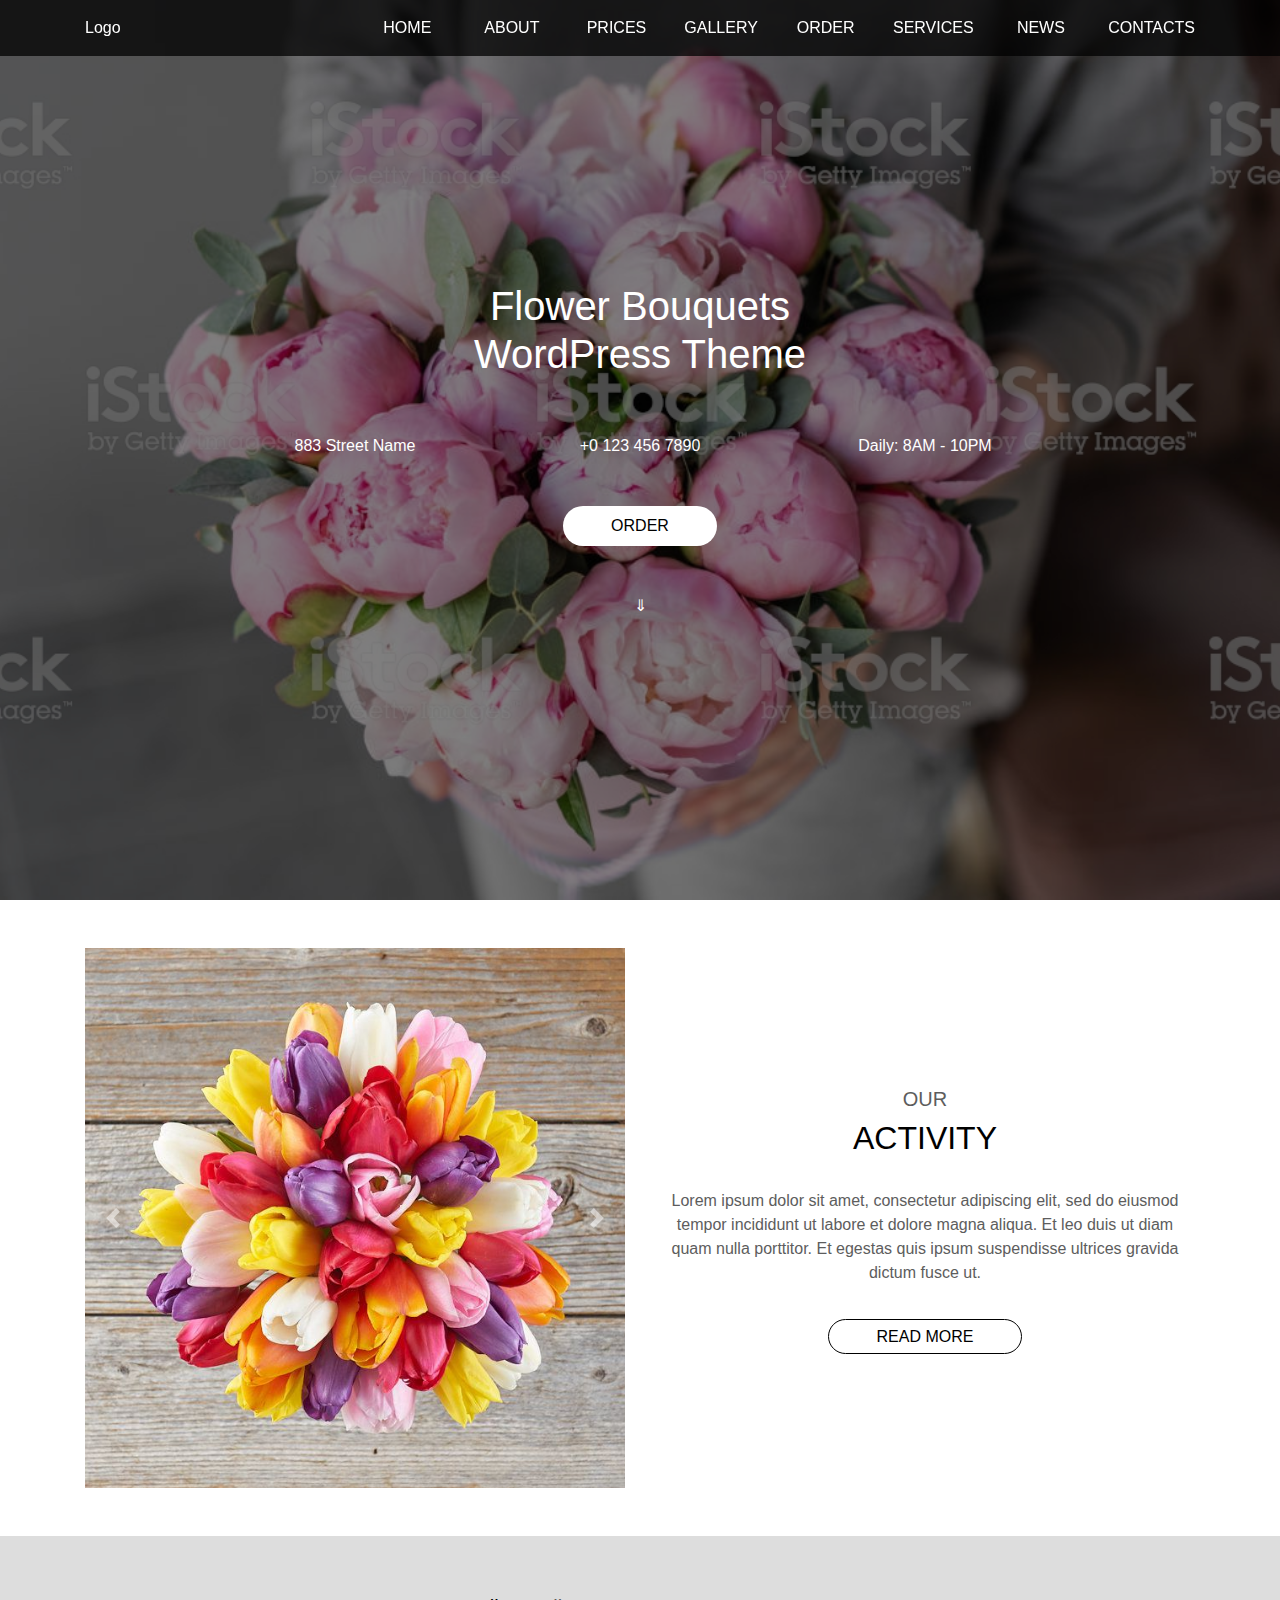
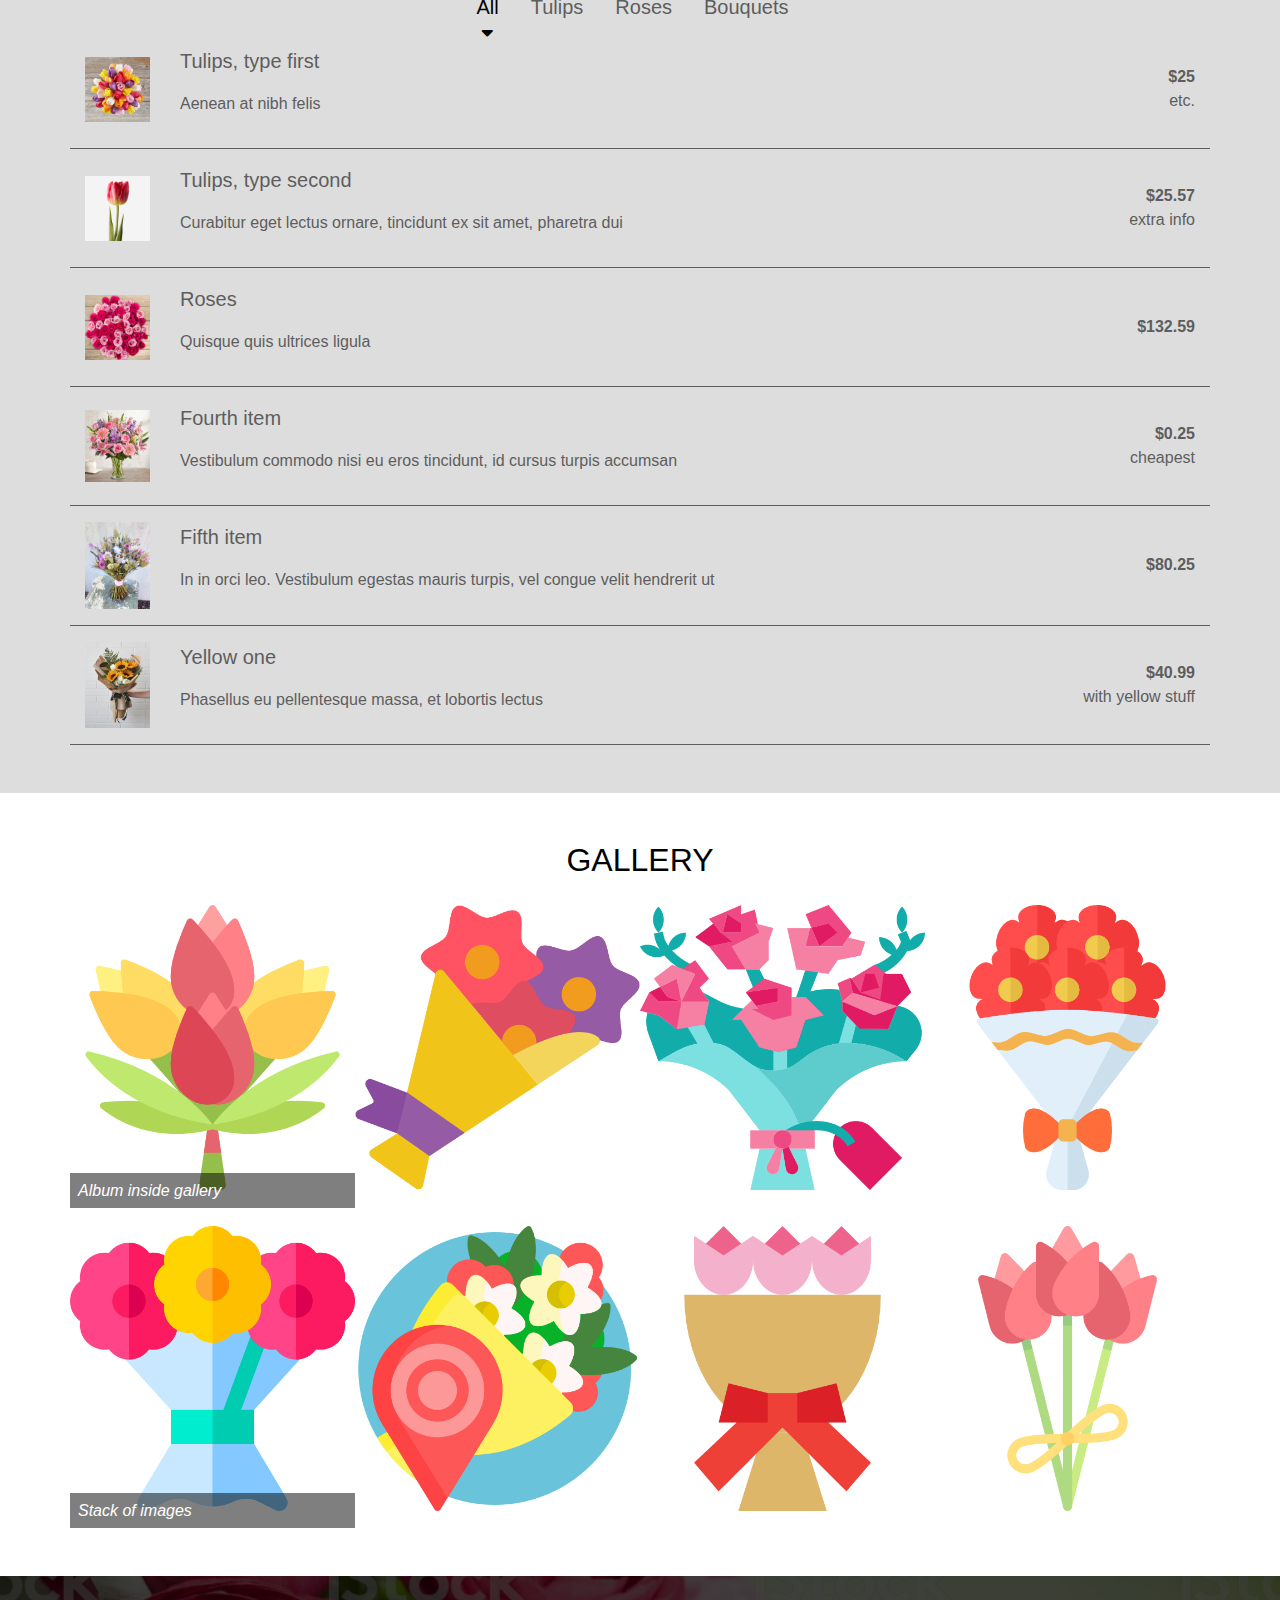
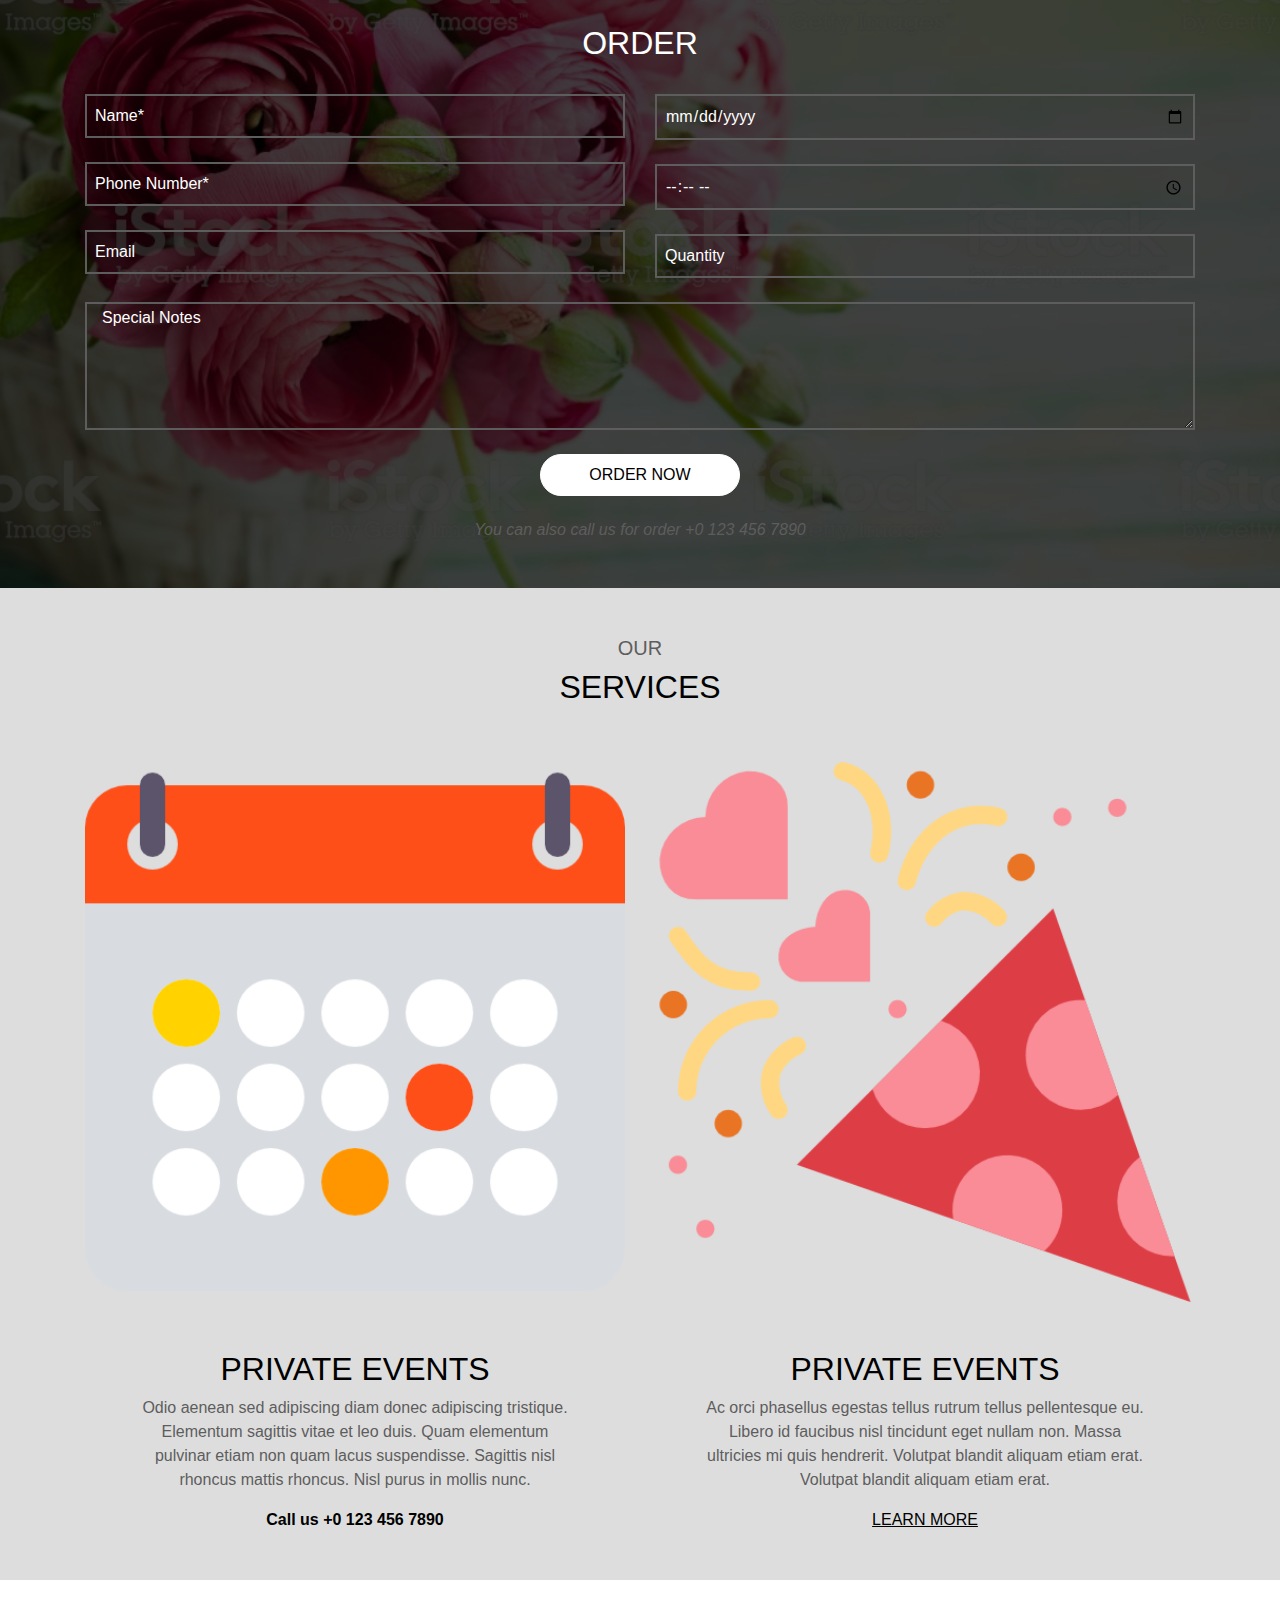
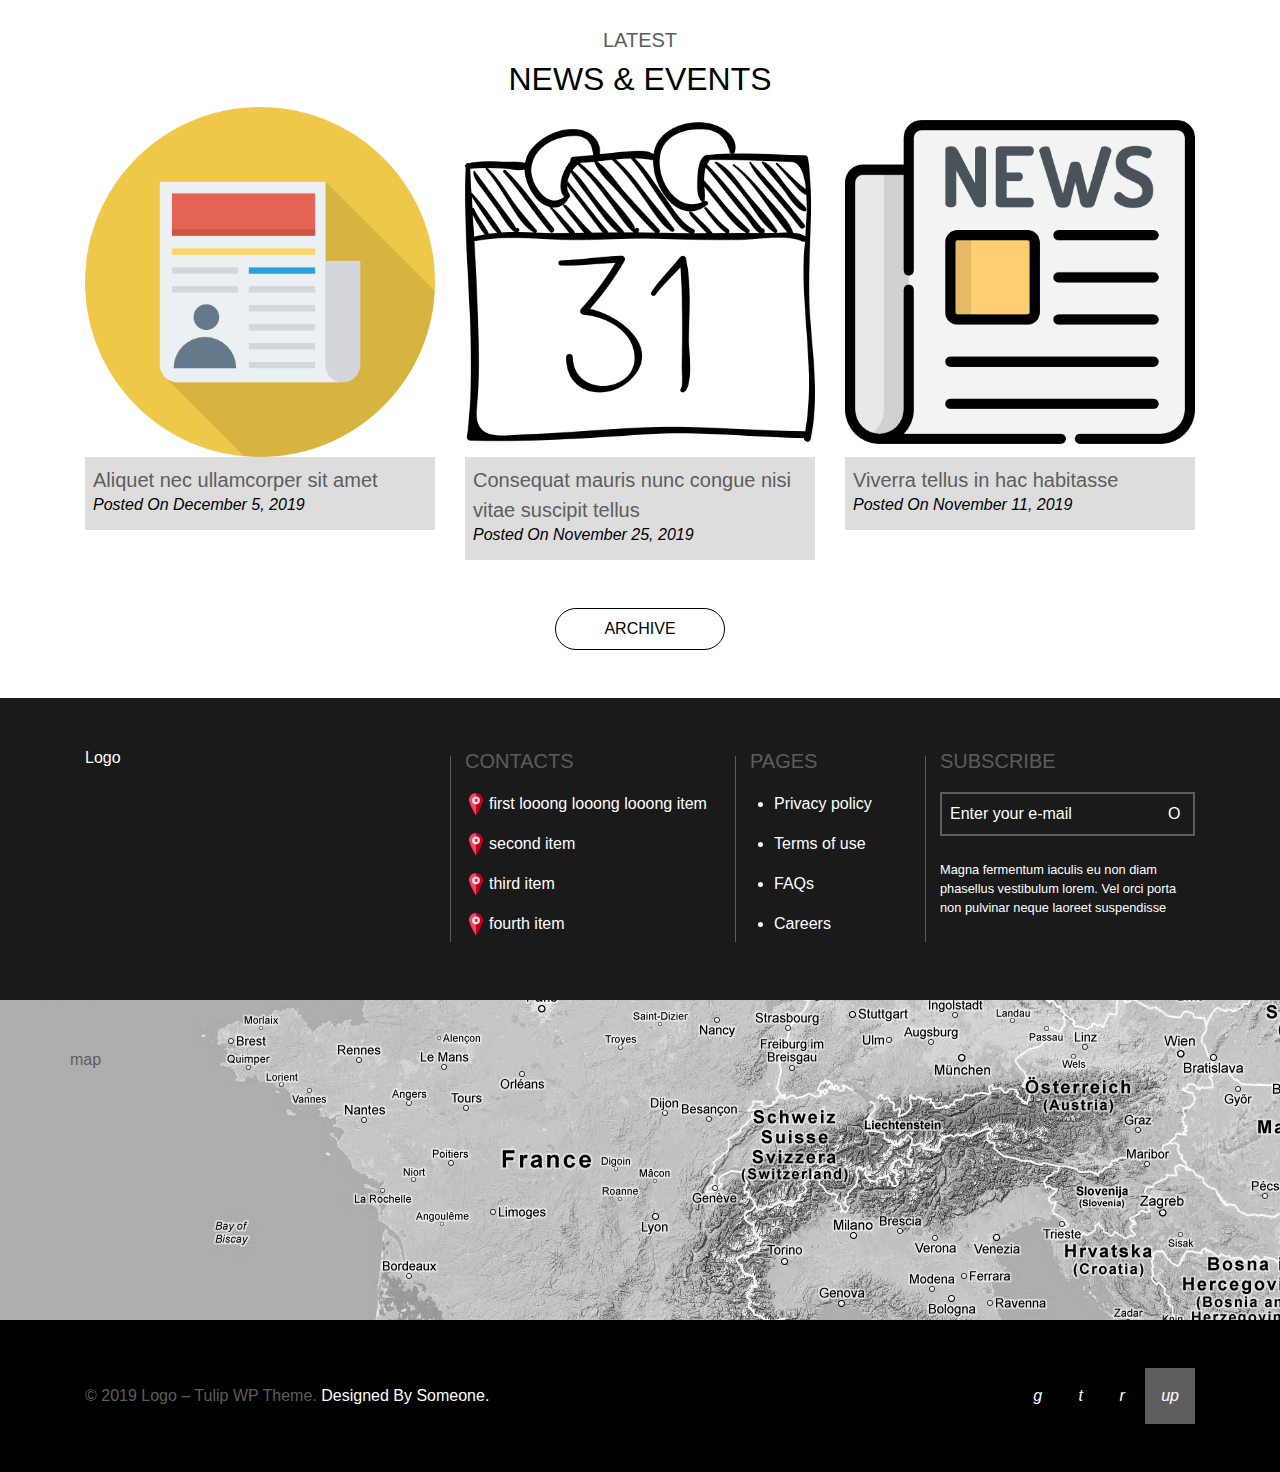
<file: markup/index.html>
<!doctype html>
<html lang="en">
  <head>
    <!-- Required meta tags -->
    <meta charset="utf-8">
    <meta name="viewport" content="width=device-width, initial-scale=1, shrink-to-fit=no">

    <!-- Bootstrap CSS -->
    <link rel="stylesheet" href="https://stackpath.bootstrapcdn.com/bootstrap/4.3.1/css/bootstrap.min.css" integrity="sha384-ggOyR0iXCbMQv3Xipma34MD+dH/1fQ784/j6cY/iJTQUOhcWr7x9JvoRxT2MZw1T" crossorigin="anonymous">
    
	<!-- FontAwesome CSS -->
	<link rel="stylesheet" href="fonts/fa/all.css">
	
	<link rel="stylesheet" href="css/style.css">
    <link rel="stylesheet" href="css/mqs.css">

    <title>Hello, world!</title>
  </head>
  <body>
    <nav id="navMain" class="container-fluid fixed-top py-3">
		<div class="row">
			<div class="container">
				<div class="row">
					<div id="logo" class="col-6 col-lg-3 text-left">Logo</div>
					
					<div class="d-none d-lg-block col text-uppercase text-center navMainItem">
						<a href="#" class="d-inline-block text-decoration-none">Home</a>
					</div>
					<div class="d-none d-lg-block col text-uppercase text-center navMainItem">
						<a href="#" class="d-inline-block text-decoration-none">About</a>
					</div>
					<div class="d-none d-lg-block col text-uppercase text-center navMainItem">
						<a href="#" class="d-inline-block text-decoration-none">Prices</a>
					</div>
					<div class="d-none d-lg-block col text-uppercase text-center navMainItem">
						<a href="#" class="d-inline-block text-decoration-none">Gallery</a>
					</div>
					<div class="d-none d-lg-block col text-uppercase text-center navMainItem">
						<a href="#" class="d-inline-block text-decoration-none">Order</a>
					</div>
					<div class="d-none d-lg-block col text-uppercase text-center navMainItem">
						<a href="#" class="d-inline-block text-decoration-none">Services</a>
					</div>
					<div class="d-none d-lg-block col text-uppercase text-center navMainItem">
						<a href="#" class="d-inline-block text-decoration-none">News</a>
					</div>
					<div class="d-none d-lg-block col text-uppercase text-center navMainItem">
						<a href="#" class="d-inline-block text-decoration-none">Contacts</a>
					</div>
					
					<div id="sandwich" class="col-6 d-lg-none text-right">
						<span id="navXSTrigger" data-layer="outer" class="position-relative">&nbsp;
							<span data-layer="inner" class="position-absolute"></span>
						</span>
					</div>
				</div>
			</div>
		</div>
	</nav>
	
	<section id="bbHome" class="container-fluid">
		<div class="row vh-100 justify-content-center align-items-center">
			<div class="container">
				<div class="row justify-content-center">
					<h1 class="col-12 mb-5 text-center text-capitalize">Flower bouquets<br>wordPress theme</h1>
					<div id="bbHomeAddress" class="col-12 col-lg-3 mt-2 text-center">883 Street Name</div> <!-- TODO: Icons -->
					<div id="bbHomePhone" class="col-12 col-lg-3 mt-2 text-center">+0 123 456 7890</div> <!-- TODO: Icons -->
					<div id="bbHomeHours" class="col-12 col-lg-3 mt-2 text-center">Daily: 8AM - 10PM</div> <!-- TODO: Icons -->
					<div id="bbHomeOrderButton" class="col-12 mt-5 text-center">
						<a href="#" class="rounded-pill px-5 py-2 text-uppercase">Order</a>
					</div>
					
					<div id="bbHomeScrollButton" class="col-2 mt-5 text-center">&dArr;</div> <!-- TODO: Icons -->
					
				</div>
			</div>
			
		</div>
	</section>
	
	<section id="bbAbout" class="container-fluid py-5">
		<div class="row">
			<div class="container">
				<div class="row align-items-center">
				
					<div id="aboutSlider" class="col-xs-12 col-lg-6 carousel slide" data-ride="carousel" data-interval="false">						
						<div class="carousel-inner">
							<div class="carousel-item active">
								<img src="imgs/prices.jpg" class="d-block w-100" alt="...">
							</div>
							<div class="carousel-item">
								<img src="imgs/prices1.jpg" class="d-block w-100" alt="...">
							</div>
							<div class="carousel-item">
								<img src="imgs/prices2.jpg" class="d-block w-100" alt="...">
							</div>
						</div>
						<a class="carousel-control-prev" href="#aboutSlider" role="button" data-slide="prev">
							<span class="carousel-control-prev-icon" aria-hidden="true"></span>
							<span class="sr-only">Previous</span>
						</a>
						<a class="carousel-control-next" href="#aboutSlider" role="button" data-slide="next">
							<span class="carousel-control-next-icon" aria-hidden="true"></span>
							<span class="sr-only">Next</span>
						</a>
					</div>
					
					
					<article id="aboutDescr" class="col-xs-12 col-lg-6 text-center">
						<h2 class="text-uppercase"><span class="maidenHeader h5 d-block">our</span>activity</h2>
						<p class="py-4">
							Lorem ipsum dolor sit amet, consectetur adipiscing elit, sed do eiusmod
							tempor incididunt ut labore et dolore magna aliqua. Et leo duis ut diam
							quam nulla porttitor. Et egestas quis ipsum suspendisse ultrices gravida
							dictum fusce ut.
						</p>
						<a href="#" class="s-inline-block text-center text-uppercase px-5 py-2 rounded-pill text-decoration-none">read more</a>
					</article>					
				</div>
			</div>
		</div>
	</section>
	
	<section id="bbPrices" class="container-fluid py-5">
		<div class="row">
			<div class="container">
				<div class="row">
					<nav id="bbPricesNav" class="col-12 nav justify-content-center" role="tablist">
						<a id="all-tab" href="#all" data-toggle="tab" class="nav-link active lead position-relative" aria-controls="all" aria-selected="true">All</a>
						<a id="tulips-tab" data-toggle="tab" href="#tulips" class="nav-link lead position-relative" aria-controls="tulips" aria-selected="false">Tulips</a>
						<a id="roses-tab" data-toggle="tab" href="#roses" class="nav-link lead position-relative" aria-controls="roses" aria-selected="false">Roses</a>
						<a id="bouquets-tab" data-toggle="tab" href="#bouquets" class="nav-link lead position-relative" aria-controls="bouquets" aria-selected="false">Bouquets</a>
					</nav>
					
					<div id="bbPricesContent" class="col-12 tab-content">
					
						<!--All-->
						<div id="all" class="tab-pane active" role="tab-panel" area-labelledby="all-tab">
							
							<div class="row align-items-center py-3 position-relative bbPricesItem">
								<div class="d-none d-lg-block col-lg-1 bbPricesImg">
									<img src="imgs/prices.jpg">
								</div>
								<div class="col-10 col-lg-9 bbPricesHeading">
									<p class="lead">Tulips, type first</p>
									<p>Aenean at nibh felis</p>
								</div>
								<div class="col-2 bbPricesPrice text-right font-weight-bolder">
									$25																	
									<span class="d-block font-weight-normal">etc.</span>
								</div>
								
								<a href="#" data-toggle="modal" data-target="#modalPrices" class="itemCover position-absolute w-100 h-100 d-flex justify-content-center align-items-center text-uppercase text-decoration-none font-weight-bolder">
									<span>more info ></span>								<!-- TODO: arrowRight icon -->
								</a>
								
							</div>
							
							<div class="row align-items-center py-3 position-relative bbPricesItem">
								<div class="d-none d-lg-block col-lg-1 bbPricesImg">
									<img src="imgs/prices1.jpg">
								</div>
								<div class="col-10 col-lg-9 bbPricesHeading">
									<p class="lead">Tulips, type second</p>
									<p>Curabitur eget lectus ornare, tincidunt ex sit amet, pharetra dui</p>
								</div>
								<div class="col-2 bbPricesPrice text-right font-weight-bolder">
									$25.57
									<span class="d-block font-weight-normal">extra info</span>
								</div>
								
								<a href="#" data-toggle="modal" data-target="#modalPrices" class="itemCover position-absolute w-100 h-100 d-flex justify-content-center align-items-center text-uppercase text-decoration-none font-weight-bolder">
									<span>more info ></span>								<!-- TODO: arrowRight icon -->
								</a>
							</div>
							
							<div class="row align-items-center py-3 position-relative bbPricesItem">
								<div class="d-none d-lg-block col-lg-1 bbPricesImg">
									<img src="imgs/prices2.jpg">
								</div>
								<div class="col-10 col-lg-9 bbPricesHeading">
									<p class="lead">Roses</p>
									<p>Quisque quis ultrices ligula</p>
								</div>
								<div class="col-2 bbPricesPrice text-right font-weight-bolder">
									$132.59
								</div>
								
								<a href="#" data-toggle="modal" data-target="#modalPrices" class="itemCover position-absolute w-100 h-100 d-flex justify-content-center align-items-center text-uppercase text-decoration-none font-weight-bolder">
									<span>more info ></span>								<!-- TODO: arrowRight icon -->
								</a>
							</div>
							
							<div class="row align-items-center py-3 position-relative bbPricesItem">
								<div class="d-none d-lg-block col-lg-1 bbPricesImg">
									<img src="imgs/prices3.jpg">
								</div>
								<div class="col-10 col-lg-9 bbPricesHeading">
									<p class="lead">Fourth item</p>
									<p>Vestibulum commodo nisi eu eros tincidunt, id cursus turpis accumsan</p>
								</div>
								<div class="col-2 bbPricesPrice text-right font-weight-bolder">
									$0.25
									<span class="d-block font-weight-normal">cheapest</span>
								</div>
								
								<a href="#" data-toggle="modal" data-target="#modalPrices" class="itemCover position-absolute w-100 h-100 d-flex justify-content-center align-items-center text-uppercase text-decoration-none font-weight-bolder">
									<span>more info ></span>								<!-- TODO: arrowRight icon -->
								</a>
							</div>
							
							<div class="row align-items-center py-3 position-relative bbPricesItem">
								<div class="d-none d-lg-block col-lg-1 bbPricesImg">
									<img src="imgs/prices4.jpg">
								</div>
								<div class="col-10 col-lg-9 bbPricesHeading">
									<p class="lead">Fifth item</p>
									<p>In in orci leo. Vestibulum egestas mauris turpis, vel congue velit hendrerit ut</p>
								</div>
								<div class="col-2 bbPricesPrice text-right font-weight-bolder">
									$80.25
								</div>
								
								<a href="#" data-toggle="modal" data-target="#modalPrices" class="itemCover position-absolute w-100 h-100 d-flex justify-content-center align-items-center text-uppercase text-decoration-none font-weight-bolder">
									<span>more info ></span>								<!-- TODO: arrowRight icon -->
								</a>
							</div>
							
							<div class="row align-items-center py-3 position-relative bbPricesItem">
								<div class="d-none d-lg-block col-lg-1 bbPricesImg">
									<img src="imgs/prices5.jpg">
								</div>
								<div class="col-10 col-lg-9 bbPricesHeading">
									<p class="lead">Yellow one</p>
									<p>Phasellus eu pellentesque massa, et lobortis lectus</p>
								</div>
								<div class="col-2 bbPricesPrice text-right font-weight-bolder">
									$40.99
									<span class="d-block font-weight-normal">with yellow stuff</span>
								</div>
								
								<a href="#" data-toggle="modal" data-target="#modalPrices" class="itemCover position-absolute w-100 h-100 d-flex justify-content-center align-items-center text-uppercase text-decoration-none font-weight-bolder">
									<span>more info ></span>								<!-- TODO: arrowRight icon -->
								</a>
							</div>
							
						</div>
						
						<!--Tulips-->
						<div id="tulips" class="tab-pane" role="tab-panel" area-labelledby="tulips-tab">
							<div class="row align-items-center py-3 position-relative bbPricesItem">
								<div class="d-none d-lg-block col-lg-1 bbPricesImg">
									<img src="imgs/prices.jpg">
								</div>
								<div class="col-10 col-lg-9 bbPricesHeading">
									<p class="lead">Tulips, type first</p>
									<p>Aenean at nibh felis</p>
								</div>
								<div class="col-2 bbPricesPrice text-right font-weight-bolder">
									$25
									<span class="d-block font-weight-normal">etc.</span>
								</div>
								
								<a href="#" data-toggle="modal" data-target="#modalPrices" class="itemCover position-absolute w-100 h-100 d-flex justify-content-center align-items-center text-uppercase text-decoration-none font-weight-bolder">
									<span>more info ></span>								<!-- TODO: arrowRight icon -->
								</a>
								
							</div>
							
							<div class="row align-items-center py-3 position-relative bbPricesItem">
								<div class="d-none d-lg-block col-lg-1 bbPricesImg">
									<img src="imgs/prices1.jpg">
								</div>
								<div class="col-10 col-lg-9 bbPricesHeading">
									<p class="lead">Tulips, type second</p>
									<p>Curabitur eget lectus ornare, tincidunt ex sit amet, pharetra dui</p>
								</div>
								<div class="col-2 bbPricesPrice text-right font-weight-bolder">
									$25.57
									<span class="d-block font-weight-normal">extra info</span>
								</div>
								
								<a href="#" data-toggle="modal" data-target="#modalPrices" class="itemCover position-absolute w-100 h-100 d-flex justify-content-center align-items-center text-uppercase text-decoration-none font-weight-bolder">
									<span>more info ></span>								<!-- TODO: arrowRight icon -->
								</a>
							</div>
						</div>
						
						<!--Roses-->
						<div id="roses" class="tab-pane" role="tab-panel" area-labelledby="roses-tab">
							<div class="row align-items-center py-3 position-relative bbPricesItem">
								<div class="d-none d-lg-block col-lg-1 bbPricesImg">
									<img src="imgs/prices2.jpg">
								</div>
								<div class="col-10 col-lg-9 bbPricesHeading">
									<p class="lead">Roses</p>
									<p>Quisque quis ultrices ligula</p>
								</div>
								<div class="col-2 bbPricesPrice text-right font-weight-bolder">
									$132.59
								</div>
								
								<a href="#" data-toggle="modal" data-target="#modalPrices" class="itemCover position-absolute w-100 h-100 d-flex justify-content-center align-items-center text-uppercase text-decoration-none font-weight-bolder">
									<span>more info ></span>								<!-- TODO: arrowRight icon -->
								</a>
							</div>
						</div>
						
						<!--Bouquets-->
						<div id="bouquets" class="tab-pane" role="tab-panel" area-labelledby="bouquets-tab">
							<div class="row align-items-center py-3 position-relative bbPricesItem">
								<div class="d-none d-lg-block col-lg-1 bbPricesImg">
									<img src="imgs/prices3.jpg">
								</div>
								<div class="col-10 col-lg-9 bbPricesHeading">
									<p class="lead">Fourth item</p>
									<p>Vestibulum commodo nisi eu eros tincidunt, id cursus turpis accumsan</p>
								</div>
								<div class="col-2 bbPricesPrice text-right font-weight-bolder">
									$0.25
									<span class="d-block font-weight-normal">cheapest</span>
								</div>
								
								<a href="#" data-toggle="modal" data-target="#modalPrices" class="itemCover position-absolute w-100 h-100 d-flex justify-content-center align-items-center text-uppercase text-decoration-none font-weight-bolder">
									<span>more info ></span>								<!-- TODO: arrowRight icon -->
								</a>
							</div>
							
							<div class="row align-items-center py-3 position-relative bbPricesItem">
								<div class="d-none d-lg-block col-lg-1 bbPricesImg">
									<img src="imgs/prices4.jpg">
								</div>
								<div class="col-10 col-lg-9 bbPricesHeading">
									<p class="lead">Fifth item</p>
									<p>In in orci leo. Vestibulum egestas mauris turpis, vel congue velit hendrerit ut</p>
								</div>
								<div class="col-2 bbPricesPrice text-right font-weight-bolder">
									$80.25
								</div>
								
								<a href="#" data-toggle="modal" data-target="#modalPrices" class="itemCover position-absolute w-100 h-100 d-flex justify-content-center align-items-center text-uppercase text-decoration-none font-weight-bolder">
									<span>more info ></span>								<!-- TODO: arrowRight icon -->
								</a>
							</div>
							
							<div class="row align-items-center py-3 position-relative bbPricesItem">
								<div class="d-none d-lg-block col-lg-1 bbPricesImg">
									<img src="imgs/prices5.jpg">
								</div>
								<div class="col-10 col-lg-9 bbPricesHeading">
									<p class="lead">Yellow one</p>
									<p>Phasellus eu pellentesque massa, et lobortis lectus</p>
								</div>
								<div class="col-2 bbPricesPrice text-right font-weight-bolder">
									$40.99
									<span class="d-block font-weight-normal">with yellow stuff</span>
								</div>
								
								<a href="#" data-toggle="modal" data-target="#modalPrices" class="itemCover position-absolute w-100 h-100 d-flex justify-content-center align-items-center text-uppercase text-decoration-none font-weight-bolder">
									<span>more info ></span>								<!-- TODO: arrowRight icon -->
								</a>
							</div>
						</div>
					</div>
					
				</div>
			</div>
		</div>	
	</section>
	
	<section id="bbGallery" class="container-fluid py-5">
		<div class="row">
			<div class="container">
				<div class="row"  data-toggle="modal" data-target="#modalGallery">
					<h2 class="col-12 text-uppercase text-center">Gallery</h2>
					<div class="col-12 col-lg-3 order-1 order-lg-1 px-0 position-relative gallItemExtended" style="background-image: url('imgs/bouquet.png');">
						<h6 class="font-italic p-2 m-0">Album inside gallery</h6>
					</div>
					<div class="col-6 col-lg-3 order-3 order-lg-2 position-relative gallItemRegular" data-target="#carouselGallery" data-slide-to="0" style="background-image: url('imgs/bouquet1.png');"></div>
					<div class="col-6 col-lg-3 order-4 order-lg-3 position-relative gallItemRegular" data-target="#carouselGallery" data-slide-to="1" style="background-image: url('imgs/bouquet2.png');"></div>
					<div class="col-6 col-lg-3 order-5 order-lg-4 position-relative gallItemRegular" data-target="#carouselGallery" data-slide-to="2" style="background-image: url('imgs/bouquet3.png');"></div>
					<div class="col-12 col-lg-3 order-2 order-lg-5 px-0 position-relative gallItemExtended" style="background-image: url('imgs/bouquet4.png');">
						<h6 class="font-italic p-2 m-0">Stack of images</h6>
					</div>
					<div class="col-6 col-lg-3 order-6 order-lg-6 position-relative gallItemRegular" data-target="#carouselGallery" data-slide-to="3" style="background-image: url('imgs/bouquet5.png');"></div>
					<div class="col-6 col-lg-3 order-7 order-lg-7 position-relative gallItemRegular" data-target="#carouselGallery" data-slide-to="4" style="background-image: url('imgs/bouquet6.png');"></div>
					<div class="col-6 col-lg-3 order-8 order-lg-8 position-relative gallItemRegular" data-target="#carouselGallery" data-slide-to="5" style="background-image: url('imgs/bouquet7.png');"></div>
				</div>
			</div>
		</div>
	</section>
	
	<section id="bbOrder" class="container-fluid position-relative">
		<div class="row">
			<div class="container">
				<div class="row">
					<h2 class="col-12 text-uppercase text-center mt-5">Order</h2>
					<form class="col-12 my-4">
						<div class="row">
							<div class="col-12 col-lg-6">
								<input id="orderName" class="d-block w-100 mb-4 p-2" type="text" placeholder="Name*">
								<input id="orderPhone" class="d-block w-100 mb-4 p-2" type="tel" placeholder="Phone Number*">
								<input id="orderEmail" class="d-block w-100 mb-4 p-2" type="email" placeholder="Email">
							</div>
							<div class="col-12 col-lg-6">
								<input id="orderDate" class="d-block w-100 mb-4 p-2" type="date" placeholder="Desired date*">
								<input id="orderTime" class="d-block w-100 mb-4 p-2" type="time" placeholder="Time">
								<input id="orderQuantity" class="d-block w-100 mb-4 p-2" type="number" placeholder="Quantity">
							</div>
							<div class="col-12">
								<textarea id="orderComments" rows="5" class="d-block col-12" placeholder="Special Notes"></textarea>
							</div>
							
							<div id="bbOrderButton" class="col-12 text-center pt-4">
								<a href="#" class="d-inline-block px-5 py-2 rounded-pill text-uppercase text-center text-decoration-none">
									Order now
								</a>
							</div>							
						</div>
					</form>
					
					<h6 id="bbOrderExtra" class="col-12 text-center font-italic mb-5">
						You can also call us for order <span>+0 123 456 7890</span>
					</h6>
					
				</div>
			</div>
		</div>
	</section>
	
	<section id="bbServ" class="container-fluid py-5">
		<div class="row">
			<div class="container">
				<div class="row">
					<h2 class="col-12 text-uppercase text-center"><span class="maidenHeader h5 d-block">our</span>services</h2>
					<article class="col-12 col-lg-6">
						<img class="d-block my-5" src="imgs/serv.png">
						<h2 class="text-uppercase text-center">private events</h2>
						<p class="text-center px-5">
							Odio aenean sed adipiscing diam donec adipiscing tristique. Elementum sagittis vitae et leo
							duis. Quam elementum pulvinar etiam non quam lacus suspendisse. Sagittis nisl rhoncus mattis
							rhoncus. Nisl purus in mollis nunc.
						</p>
						<strong class="d-block text-center">Call us +0 123 456 7890</strong>
					</article>
					<article class="col-12 col-lg-6">
						<img class="d-block my-5" src="imgs/serv1.png">
						<h2 class="text-uppercase text-center">private events</h2>
						<p class="text-center px-5">
							Ac orci phasellus egestas tellus rutrum tellus pellentesque eu. Libero id faucibus nisl
							tincidunt eget nullam non. Massa ultricies mi quis hendrerit. Volutpat blandit aliquam
							etiam erat. Volutpat blandit aliquam etiam erat.
						</p>
						<a href="#" class="d-block text-uppercase text-center">learn more</a>
					</article>
				</div>
			</div>
		</div>
	</section>
	
	<section id="bbNews" class="container-fluid py-5">
		<div class="row">
			<div class="container">
				<div class="row">
					<h2 class="col-12 text-uppercase text-center"><span class="maidenHeader h5 d-block">latest</span>news &amp; events</h2>
					<div class="col-12 col-lg-4 bbNewsItem">
						<a href="#" class="d-block text-decoration-none">
							<div class="linkImg" style="background-image: url('imgs/news.png')"></div>
							<div class="linkCaption lead p-2">														<!--TODO: arrow icon-->
								Aliquet nec ullamcorper sit amet
								<h6 class="text-capitalize font-italic">posted on december 5, 2019</h6>
							</div>
						</a>
					</div>
					<div class="col-12 col-lg-4 bbNewsItem bbNewsEvent">
						<a href="#" class="d-block text-decoration-none">
							<div class="linkImg" style="background-image: url('imgs/event.png')"></div>
							<div class="linkCaption lead p-2">														<!--TODO: arrow icon-->
								Consequat mauris nunc congue nisi vitae suscipit tellus
								<h6 class="text-capitalize font-italic">posted on november 25, 2019</h6>
							</div>
						</a>
					</div>
					
					<div class="col-12 col-lg-4 bbNewsItem">
						<a href="#" class="d-block text-decoration-none">
							<div class="linkImg" style="background-image: url('imgs/news1.png')"></div>
							<div class="linkCaption lead p-2">														<!--TODO: arrow icon-->
								Viverra tellus in hac habitasse
								<h6 class="text-capitalize font-italic">posted on november 11, 2019</h6>
							</div>
						</a>
					</div>
					
					<div id="bbNewsArchiveButton" class="col-12 text-center">
						<a href="#" class="d-inline-block mt-5 px-5 py-2 rounded-pill text-uppercase text-center text-decoration-none">archive</a>
					</div>
				</div>
			</div>
		</div>
	</section>
	
	<section id="bbFeedback" class="container-fluid py-5">
		<div class="row">
			<div class="container">
				<div class="row">
					<div class="col-12 col-lg-4 bbFeedbackLogo">
						Logo
					</div>
					
					<div class="col-12 col-lg-3 position-relative bbFeedbackContacts">
						<p class="lead text-uppercase">contacts</p>
						<p class="bbFCItem pl-4 position-relative" data-contact-type="address">first looong looong looong item</p>
						<p class="bbFCItem pl-4 position-relative" data-contact-type="hours">second item</p>
						<p class="bbFCItem pl-4 position-relative" data-contact-type="phone">third item</p>
						<p class="bbFCItem pl-4 position-relative" data-contact-type="email">fourth item</p>
					</div>
					
					<div class="col-12 col-lg-2 position-relative bbFeedbackPages">
						<p class="lead text-uppercase">pages</p>
						<ul class="pl-4">														<!-- TODO: pl does not match perfectly -->
							<li class="mb-3">
								<a href="#" class="text-decoration-none">Privacy policy</a>
							</li>
							<li class="mb-3">
								<a href="#" class="text-decoration-none">Terms of use</a>
							</li>
							<li class="mb-3">
								<a href="#" class="text-decoration-none">FAQs</a>
							</li>
							<li class="mb-3">
								<a href="#" class="text-decoration-none">Careers</a>
							</li>
						</ul>
					</div>
					
					<div class="col-12 col-lg-3 position-relative bbFeedbackSubscribe">
						<p class="lead text-uppercase">subscribe</p>
						<form class="position-relative mb-4">
							<input id="toSubscribe" type="email" placeholder="Enter your e-mail" class="border-0 p-2">
							<label for="toSubscribe" class="position-absolute p-2 text-center">O</label>
						</form>
						<small class="d-block">Magna fermentum iaculis eu non diam phasellus
						vestibulum lorem. Vel orci porta non pulvinar neque laoreet suspendisse</small>
					</div>
				</div>
			</div>
		</div>
	</section>

	<section id="bbMap" class="container-fluid py-5">
		<div class="row">
			<div class="container">
				<div class="row">
					map
				</div>
			</div>
		</div>
	</section>

	<footer id="bbFooter" class="container-fluid py-5">
		<div class="row">
			<div class="container">
				<div class="row align-items-center">
					<div class="col-12 col-lg-6 bbFooterSocial order-lg-last text-center text-lg-right">
						<i class="d-inline-block p-3 social far fa-twitter"></i>
						<i class="d-inline-block p-3 social">g</i>
						<i class="d-inline-block p-3 social">t</i>
						<i class="d-inline-block p-3 social">r</i>
						<i id="up" class="d-inline-block p-3">up</i>
					</div>
					<div class="col-12 col-lg-6 bbFooterCopy order-lg-first text-center text-lg-left text-capitalize">
						<span>&copy; 2019 Logo &ndash; tulip WP theme.</span> Designed by someone.
					</div>
				</div>
			</div>
		</div>
	</footer>

	<nav id="navXS" class="container-fluid position-fixed">
		<div class="row vh-100 align-items-center pt-5">
			<a href="#bbHome" id="home" class="col-12 d-block h1 text-center text-capitalize text-decoration-none">Home</a>
			<a href="#bbAbout" id="about" class="col-12 d-block h1 text-center text-capitalize text-decoration-none">About</a>
			<a href="#bbPrices" id="prices" class="col-12 d-block h1 text-center text-capitalize text-decoration-none">prices</a>
			<a href="#bbGallery" id="gallery" class="col-12 d-block h1 text-center text-capitalize text-decoration-none">gallery</a>
			<a href="#bbOrder" id="order" class="col-12 d-block h1 text-center text-capitalize text-decoration-none">order</a>
			<a href="#bbServ" id="services" class="col-12 d-block h1 text-center text-capitalize text-decoration-none">services</a>
			<a href="#bbNews" id="news" class="col-12 d-block h1 text-center text-capitalize text-decoration-none">news</a>
			<a href="#bbFeedback" id="feedback" class="col-12 d-block h1 text-center text-capitalize text-decoration-none">feedback</a>
		</div>
	</nav>
	
	
	<!-- Modal Prices-->
	<div class="modal fade" id="modalPrices" tabindex="-1" role="dialog" aria-labelledby="modalPricesLabel" aria-hidden="true">
		<div class="modal-dialog modal-dialog-centered modal-lg" role="document">
			<div class="modal-content">
				<div class="modal-header">
					<h5 class="modal-title" id="modalPricesLabel">Tulips, type first</h5>
					<button type="button" class="close" data-dismiss="modal" aria-label="Close">
						<span aria-hidden="true">&times;</span>
					</button>
				</div>
				<div class="modal-body">
					<div class="container-fluid">
						<div class="row">
							<p>Eu tincidunt tortor aliquam nulla facilisi cras fermentum. Adipiscing
							elit pellentesque habitant morbi tristique senectus. Ipsum a arcu cursus
							vitae congue. Viverra maecenas accumsan lacus vel facilisis volutpat est velit.
							Tincidunt praesent semper feugiat nibh sed pulvinar. Amet mauris commodo quis
							imperdiet. Tellus rutrum tellus pellentesque eu tincidunt tortor aliquam nulla.</p>
							
							<p>Posuere ac ut consequat semper viverra nam libero. Quam viverra orci sagittis
							eu volutpat odio facilisis. Est pellentesque elit ullamcorper dignissim cras
							tincidunt. Curabitur gravida arcu ac tortor dignissim convallis aenean et tortor.
							A arcu cursus vitae congue mauris rhoncus aenean. Vel orci porta non pulvinar
							neque. Semper eget duis at tellus at urna condimentum.</p>
						</div>
					</div>
				</div>
				<div class="modal-footer">
					
					<div class="container-fluid">
						<div class="row align-items-center">
						
							<div class="d-none d-lg-flex col-10">
								<div class="row justify-content-start">
									<img class="col-3" src="imgs/prices.jpg">
									<img class="col-3" src="imgs/prices.jpg">
									<img class="col-3" src="imgs/prices.jpg">
								</div>
							</div>
						
							<div class="col-12 col-lg-2 bbPricesPrice font-weight-bolder text-center text-lg-right">
								$25																	
								<span class="d-block font-weight-normal">etc.</span>
							</div>
							
							<button type="button" class="close d-block mx-auto d-lg-none" data-dismiss="modal" aria-label="Close">
								<span aria-hidden="true">&times;</span>
							</button>
						
						</div>
					</div>
					
				</div>
			</div>
		</div>
	</div>
	
	
	<!-- Modal Gallery-->
	<div class="modal fade" id="modalGallery" tabindex="-1" role="dialog" aria-labelledby="modalGalleryLabel" aria-hidden="true">
		<div class="modal-dialog modal-dialog-centered modal-lg" role="document">
			<div class="modal-content">
				<div class="modal-header">
					<h5 class="modal-title" id="modalGalleryLabel">Tulips, type first</h5>
					<button type="button" class="close" data-dismiss="modal" aria-label="Close">
						<span aria-hidden="true">&times;</span>
					</button>
				</div>
				<div class="modal-body">
					
					<div id="carouselGallery" class="carousel slide" data-ride="carousel"  data-interval="false">
						<div class="carousel-inner">
							<div class="carousel-item active">
								<img src="imgs/bouquet1.png" class="d-block w-100" alt="b1">
							</div>
							<div class="carousel-item">
								<img src="imgs/bouquet2.png" class="d-block w-100" alt="b2">
							</div>
							<div class="carousel-item">
								<img src="imgs/bouquet3.png" class="d-block w-100" alt="b3">
							</div>
							<div class="carousel-item">
								<img src="imgs/bouquet5.png" class="d-block w-100" alt="b4">
							</div>
							<div class="carousel-item">
								<img src="imgs/bouquet6.png" class="d-block w-100" alt="b5">
							</div>
							<div class="carousel-item">
								<img src="imgs/bouquet7.png" class="d-block w-100" alt="b6">
							</div>
						</div>
						<a class="carousel-control-prev" href="#carouselGallery" role="button" data-slide="prev">
							<span class="carousel-control-prev-icon" aria-hidden="true"></span>
							<span class="sr-only">Previous</span>
						</a>
						<a class="carousel-control-next" href="#carouselGallery" role="button" data-slide="next">
							<span class="carousel-control-next-icon" aria-hidden="true"></span>
							<span class="sr-only">Next</span>
						</a>
					</div>
					
				</div>
				<div class="modal-footer">
					<button type="button" class="close d-block mx-auto d-lg-none" data-dismiss="modal" aria-label="Close">
						<span aria-hidden="true">&times;</span>
					</button>					
				</div>
			</div>
		</div>
	</div>
	

    <!-- Optional JavaScript -->
    <!-- jQuery first, then Popper.js, then Bootstrap JS -->
	
	<script src="https://code.jquery.com/jquery-3.4.1.min.js" integrity="sha256-CSXorXvZcTkaix6Yvo6HppcZGetbYMGWSFlBw8HfCJo=" crossorigin="anonymous"></script>
	<script src="https://stackpath.bootstrapcdn.com/bootstrap/4.3.1/js/bootstrap.min.js" integrity="sha384-JjSmVgyd0p3pXB1rRibZUAYoIIy6OrQ6VrjIEaFf/nJGzIxFDsf4x0xIM+B07jRM" crossorigin="anonymous"></script>
	
    <script src="js/custom.js"></script>
  </body>
</html>
</file>
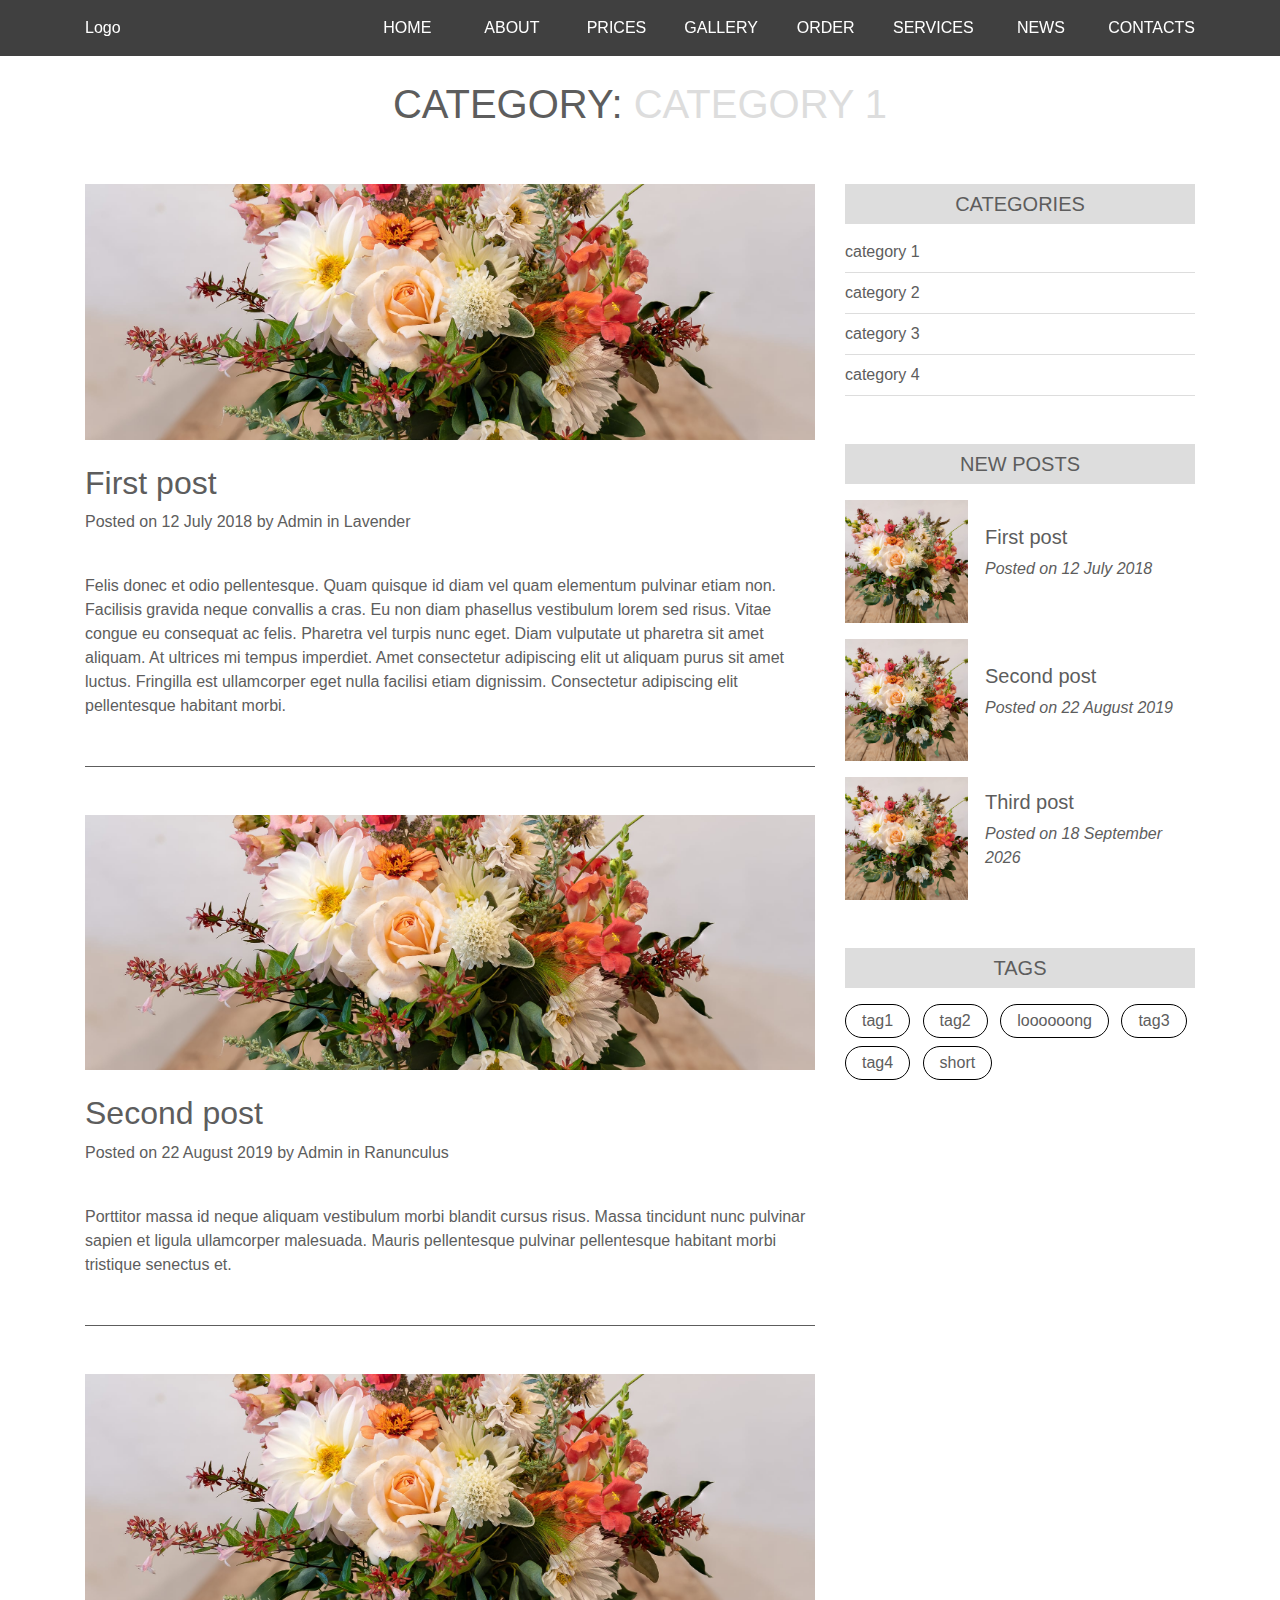
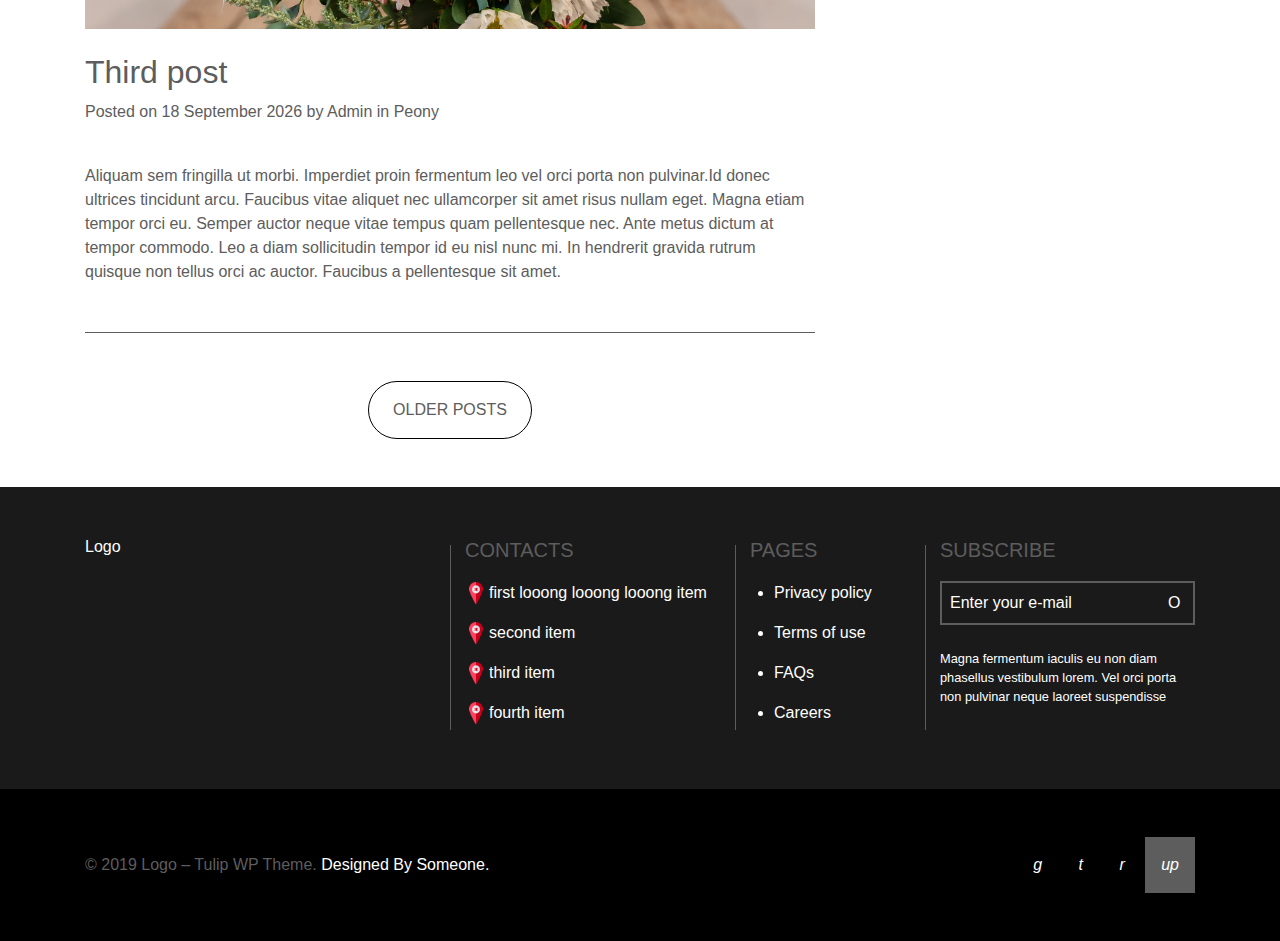
<file: markup/catPage.html>
<!doctype html>
<html lang="en">
	<head>
		<!-- Required meta tags -->
		<meta charset="utf-8">
		<meta name="viewport" content="width=device-width, initial-scale=1, shrink-to-fit=no">

		<!-- Bootstrap CSS -->
		<link rel="stylesheet" href="https://stackpath.bootstrapcdn.com/bootstrap/4.3.1/css/bootstrap.min.css" integrity="sha384-ggOyR0iXCbMQv3Xipma34MD+dH/1fQ784/j6cY/iJTQUOhcWr7x9JvoRxT2MZw1T" crossorigin="anonymous">
			
		<!-- FontAwesome CSS -->
		<link rel="stylesheet" href="fonts/fa/all.css">
			
		<link rel="stylesheet" href="css/style.css">
		<link rel="stylesheet" href="css/mqs.css">

		<title>Category Page</title>
	</head>
	<body>
	
		<nav id="navMain" class="container-fluid fixed-top py-3">
			<div class="row">
				<div class="container">
					<div class="row">
						<div id="logo" class="col-6 col-lg-3 text-left">Logo</div>
						
						<div class="d-none d-lg-block col text-uppercase text-center navMainItem">
							<a href="#" class="d-inline-block text-decoration-none">Home</a>
						</div>
						<div class="d-none d-lg-block col text-uppercase text-center navMainItem">
							<a href="#" class="d-inline-block text-decoration-none">About</a>
						</div>
						<div class="d-none d-lg-block col text-uppercase text-center navMainItem">
							<a href="#" class="d-inline-block text-decoration-none">Prices</a>
						</div>
						<div class="d-none d-lg-block col text-uppercase text-center navMainItem">
							<a href="#" class="d-inline-block text-decoration-none">Gallery</a>
						</div>
						<div class="d-none d-lg-block col text-uppercase text-center navMainItem">
							<a href="#" class="d-inline-block text-decoration-none">Order</a>
						</div>
						<div class="d-none d-lg-block col text-uppercase text-center navMainItem">
							<a href="#" class="d-inline-block text-decoration-none">Services</a>
						</div>
						<div class="d-none d-lg-block col text-uppercase text-center navMainItem">
							<a href="#" class="d-inline-block text-decoration-none">News</a>
						</div>
						<div class="d-none d-lg-block col text-uppercase text-center navMainItem">
							<a href="#" class="d-inline-block text-decoration-none">Contacts</a>
						</div>
						
						<div id="sandwich" class="col-6 d-lg-none text-right">
							<span id="navXSTrigger" data-layer="outer" class="position-relative">&nbsp;
								<span data-layer="inner" class="position-absolute"></span>
							</span>
						</div>
					</div>
				</div>
			</div>
		</nav>
	
		<section id="catMainContent" class="container-fluid">
			<div class="row">
				<div class="container">
					<div class="row">
						<h1 class="col-12 text-uppercase text-center">
							Category: <span>category 1</span>
						</h1>
						<main class="col-12 col-lg-8 text-center">
							<article class="py-5">
								<header class="text-left pb-4">
									<a href="#" class="d-block imageContainer"></a>
									<a href="#" class="d-block pt-4 h2">First post</a>
									<p class="post-meta">Posted on 12 July 2018 by Admin in Lavender</p>
								</header>
								<section class="text-left">
									Felis donec et odio pellentesque. Quam quisque id diam vel quam
									elementum pulvinar etiam non. Facilisis gravida neque convallis
									a cras. Eu non diam phasellus vestibulum lorem sed risus. Vitae
									congue eu consequat ac felis. Pharetra vel turpis nunc eget. Diam
									vulputate ut pharetra sit amet aliquam. At ultrices mi tempus
									imperdiet. Amet consectetur adipiscing elit ut aliquam purus sit
									amet luctus. Fringilla est ullamcorper eget nulla facilisi etiam
									dignissim. Consectetur adipiscing elit pellentesque habitant morbi.
								</section>
							</article>
							
							<article class="py-5">
								<header class="text-left pb-4">
									<a href="#" class="d-block imageContainer"></a>
									<a href="#" class="d-block pt-4 h2">Second post</a>
									<p class="post-meta">Posted on 22 August 2019 by Admin in Ranunculus</p>
								</header>
								<section class="text-left">
									Porttitor massa id neque aliquam vestibulum morbi blandit cursus
									risus. Massa tincidunt nunc pulvinar sapien et ligula ullamcorper
									malesuada. Mauris pellentesque pulvinar pellentesque habitant morbi
									tristique senectus et.
								</section>
							</article>
							
							<article class="py-5">
								<header class="text-left pb-4">
									<a href="#" class="d-block imageContainer"></a>
									<a href="#" class="d-block pt-4 h2">Third post</a>
									<p class="post-meta">Posted on 18 September 2026 by Admin in Peony</p>
								</header>
								<section class="text-left">
									Aliquam sem fringilla ut morbi. Imperdiet proin fermentum leo vel
									orci porta non pulvinar.Id donec ultrices tincidunt arcu. Faucibus
									vitae aliquet nec ullamcorper sit amet risus nullam eget. Magna
									etiam tempor orci eu. Semper auctor neque vitae tempus quam
									pellentesque nec. Ante metus dictum at tempor commodo. Leo a diam
									sollicitudin tempor id eu nisl nunc mi. In hendrerit gravida
									rutrum quisque non tellus orci ac auctor. Faucibus a pellentesque
									sit amet.
								</section>
							</article>
							
							<a id="navBTNRight" href="#" class="d-inline-block mt-5 text-center text-uppercase px-4 py-3 rounded-pill text-decoration-none">older posts</a>				<!--TODO: Compare all buttons(paddings, styles, etc.)-->
							
						</main>
						<aside class="col-12 col-lg-4 mt-5">
							<div class="asideItem mb-5">
								<h4 class="text-uppercase text-center lead py-2">categories</h4>
								<ul class="list-unstyled">
									<li class="py-2">
										<a href="#">category 1</a>
									</li>
									<li class="py-2">
										<a href="#">category 2</a>
									</li>
									<li class="py-2">
										<a href="#">category 3</a>
									</li>
									<li class="py-2">									
										<a href="#">category 4</a>
									</li>
								</ul>
							</div>
							
							<div class="asideItem mb-5">
								<h4 class="text-uppercase text-center lead py-2">New Posts</h4>
								<a href="#" class="d-flex align-items-center justify-content-between mt-3 text-decoration-none themeThumbnail">
									<div class="imageContainer"></div>
									<div class="themeThumbnailDescr">
										<h5>First post</h5>
										<p class="font-italic">Posted on 12 July 2018</p>
									</div>
								</a>
								
								<a href="#" class="d-flex align-items-center justify-content-between mt-3 text-decoration-none themeThumbnail">
									<div class="imageContainer"></div>
									<div class="themeThumbnailDescr">
										<h5>Second post</h5>
										<p class="font-italic">Posted on 22 August 2019</p>
									</div>
								</a>
								
								<a href="#" class="d-flex align-items-center justify-content-between mt-3 text-decoration-none themeThumbnail">
									<div class="imageContainer"></div>
									<div class="themeThumbnailDescr">
										<h5>Third post</h5>
										<p class="font-italic">Posted on 18 September 2026</p>
									</div>
								</a>
								
							</div>
							
							<div class="asideItem mb-5">
								<h4 class="text-uppercase text-center lead py-2 mb-2">Tags</h4>
								<a href="#" class="articleTag d-inline-block px-3 py-1 mt-2 mr-2 rounded-pill">tag1</a>
								<a href="#" class="articleTag d-inline-block px-3 py-1 mt-2 mr-2 rounded-pill">tag2</a>
								<a href="#" class="articleTag d-inline-block px-3 py-1 mt-2 mr-2 rounded-pill">loooooong</a>
								<a href="#" class="articleTag d-inline-block px-3 py-1 mt-2 mr-2 rounded-pill">tag3</a>
								<a href="#" class="articleTag d-inline-block px-3 py-1 mt-2 mr-2 rounded-pill">tag4</a>
								<a href="#" class="articleTag d-inline-block px-3 py-1 mt-2 mr-2 rounded-pill">short</a>
							</div>
						</aside>
					</div>
				</div>
			</div>
		</section>
		
		
		
		
		<section id="bbFeedback" class="container-fluid py-5">
			<div class="row">
				<div class="container">
					<div class="row">
						<div class="col-12 col-lg-4 bbFeedbackLogo">
							Logo
						</div>
						
						<div class="col-12 col-lg-3 position-relative bbFeedbackContacts">
							<p class="lead text-uppercase">contacts</p>
							<p class="bbFCItem pl-4 position-relative" data-contact-type="address">first looong looong looong item</p>
							<p class="bbFCItem pl-4 position-relative" data-contact-type="hours">second item</p>
							<p class="bbFCItem pl-4 position-relative" data-contact-type="phone">third item</p>
							<p class="bbFCItem pl-4 position-relative" data-contact-type="email">fourth item</p>
						</div>
						
						<div class="col-12 col-lg-2 position-relative bbFeedbackPages">
							<p class="lead text-uppercase">pages</p>
							<ul class="pl-4">														<!-- TODO: pl does not match perfectly -->
								<li class="mb-3">
									<a href="#" class="text-decoration-none">Privacy policy</a>
								</li>
								<li class="mb-3">
									<a href="#" class="text-decoration-none">Terms of use</a>
								</li>
								<li class="mb-3">
									<a href="#" class="text-decoration-none">FAQs</a>
								</li>
								<li class="mb-3">
									<a href="#" class="text-decoration-none">Careers</a>
								</li>
							</ul>
						</div>
						
						<div class="col-12 col-lg-3 position-relative bbFeedbackSubscribe">
							<p class="lead text-uppercase">subscribe</p>
							<form class="position-relative mb-4">
								<input id="toSubscribe" type="email" placeholder="Enter your e-mail" class="border-0 p-2">
								<label for="toSubscribe" class="position-absolute p-2 text-center">O</label>
							</form>
							<small class="d-block">Magna fermentum iaculis eu non diam phasellus
							vestibulum lorem. Vel orci porta non pulvinar neque laoreet suspendisse</small>
						</div>
					</div>
				</div>
			</div>
		</section>

		<footer id="bbFooter" class="container-fluid py-5">
			<div class="row">
				<div class="container">
					<div class="row align-items-center">
						<div class="col-12 col-lg-6 bbFooterSocial order-lg-last text-center text-lg-right">
							<i class="d-inline-block p-3 social far fa-twitter"></i>
							<i class="d-inline-block p-3 social">g</i>
							<i class="d-inline-block p-3 social">t</i>
							<i class="d-inline-block p-3 social">r</i>
							<i id="up" class="d-inline-block p-3">up</i>
						</div>
						<div class="col-12 col-lg-6 bbFooterCopy order-lg-first text-center text-lg-left text-capitalize">
							<span>&copy; 2019 Logo &ndash; tulip WP theme.</span> Designed by someone.
						</div>
					</div>
				</div>
			</div>
		</footer>
	
		<nav id="navXS" class="container-fluid position-fixed">
			<div class="row vh-100 align-items-center pt-5">
				<a href="#bbHome" id="home" class="col-12 d-block h1 text-center text-capitalize text-decoration-none">Home</a>
				<a href="#bbAbout" id="about" class="col-12 d-block h1 text-center text-capitalize text-decoration-none">About</a>
				<a href="#bbPrices" id="prices" class="col-12 d-block h1 text-center text-capitalize text-decoration-none">prices</a>
				<a href="#bbGallery" id="gallery" class="col-12 d-block h1 text-center text-capitalize text-decoration-none">gallery</a>
				<a href="#bbOrder" id="order" class="col-12 d-block h1 text-center text-capitalize text-decoration-none">order</a>
				<a href="#bbServ" id="services" class="col-12 d-block h1 text-center text-capitalize text-decoration-none">services</a>
				<a href="#bbNews" id="news" class="col-12 d-block h1 text-center text-capitalize text-decoration-none">news</a>
				<a href="#bbFeedback" id="feedback" class="col-12 d-block h1 text-center text-capitalize text-decoration-none">feedback</a>
			</div>
		</nav>
	
	
	<script src="https://code.jquery.com/jquery-3.4.1.min.js" integrity="sha256-CSXorXvZcTkaix6Yvo6HppcZGetbYMGWSFlBw8HfCJo=" crossorigin="anonymous"></script>
	
    <script src="js/custom.js"></script>
	</body>
 </html>
</file>
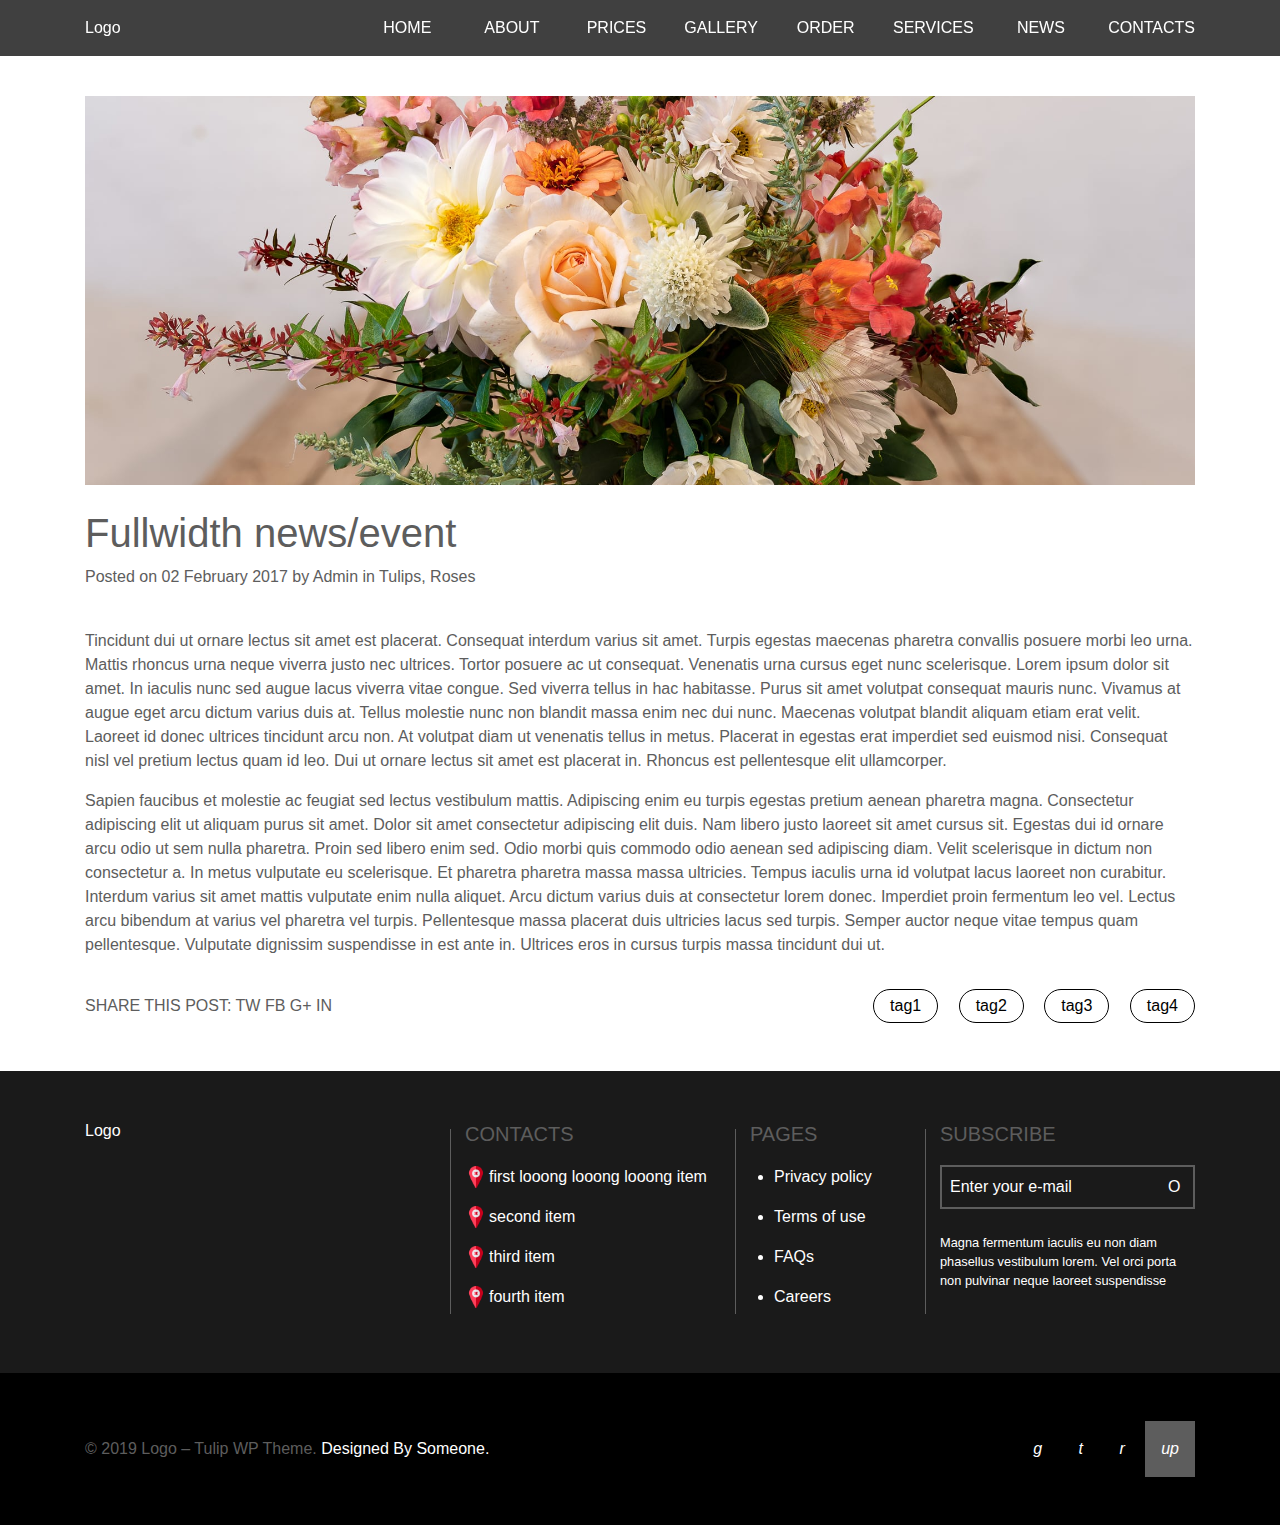
<file: markup/single.html>
<!doctype html>
<html lang="en">
	<head>
		<!-- Required meta tags -->
		<meta charset="utf-8">
		<meta name="viewport" content="width=device-width, initial-scale=1, shrink-to-fit=no">

		<!-- Bootstrap CSS -->
		<link rel="stylesheet" href="https://stackpath.bootstrapcdn.com/bootstrap/4.3.1/css/bootstrap.min.css" integrity="sha384-ggOyR0iXCbMQv3Xipma34MD+dH/1fQ784/j6cY/iJTQUOhcWr7x9JvoRxT2MZw1T" crossorigin="anonymous">
			
		<!-- FontAwesome CSS -->
		<link rel="stylesheet" href="fonts/fa/all.css">
			
		<link rel="stylesheet" href="css/style.css">
		<link rel="stylesheet" href="css/mqs.css">

		<title>Single</title>
	</head>
	<body>
	
		<nav id="navMain" class="container-fluid fixed-top py-3">
			<div class="row">
				<div class="container">
					<div class="row">
						<div id="logo" class="col-6 col-lg-3 text-left">Logo</div>
						
						<div class="d-none d-lg-block col text-uppercase text-center navMainItem">
							<a href="#" class="d-inline-block text-decoration-none">Home</a>
						</div>
						<div class="d-none d-lg-block col text-uppercase text-center navMainItem">
							<a href="#" class="d-inline-block text-decoration-none">About</a>
						</div>
						<div class="d-none d-lg-block col text-uppercase text-center navMainItem">
							<a href="#" class="d-inline-block text-decoration-none">Prices</a>
						</div>
						<div class="d-none d-lg-block col text-uppercase text-center navMainItem">
							<a href="#" class="d-inline-block text-decoration-none">Gallery</a>
						</div>
						<div class="d-none d-lg-block col text-uppercase text-center navMainItem">
							<a href="#" class="d-inline-block text-decoration-none">Order</a>
						</div>
						<div class="d-none d-lg-block col text-uppercase text-center navMainItem">
							<a href="#" class="d-inline-block text-decoration-none">Services</a>
						</div>
						<div class="d-none d-lg-block col text-uppercase text-center navMainItem">
							<a href="#" class="d-inline-block text-decoration-none">News</a>
						</div>
						<div class="d-none d-lg-block col text-uppercase text-center navMainItem">
							<a href="#" class="d-inline-block text-decoration-none">Contacts</a>
						</div>
						
						<div id="sandwich" class="col-6 d-lg-none text-right">
							<span id="navXSTrigger" data-layer="outer" class="position-relative">&nbsp;
								<span data-layer="inner" class="position-absolute"></span>
							</span>
						</div>
					</div>
				</div>
			</div>
		</nav>
	
		<article id="singlePageArticle"class="container-fluid">
			
			<div class="row">
				<div class="container">
					<div class="row">
						<header class="col-12 text-left pb-4">
							<div class="imageContainer"></div>
							<h1 class="pt-4">Fullwidth news/event</h1>
							<p class="post-meta">Posted on 02 February 2017 by Admin in Tulips, Roses</p>
						</header>
						<section class=" col-12 text-left">
							<p>Tincidunt dui ut ornare lectus sit amet est placerat. Consequat interdum
							varius sit amet. Turpis egestas maecenas pharetra convallis posuere morbi
							leo urna. Mattis rhoncus urna neque viverra justo nec ultrices. Tortor posuere
							ac ut consequat. Venenatis urna cursus eget nunc scelerisque. Lorem ipsum dolor
							sit amet. In iaculis nunc sed augue lacus viverra vitae congue. Sed viverra
							tellus in hac habitasse. Purus sit amet volutpat consequat mauris nunc. Vivamus
							at augue eget arcu dictum varius duis at. Tellus molestie nunc non blandit
							massa enim nec dui nunc. Maecenas volutpat blandit aliquam etiam erat velit.
							Laoreet id donec ultrices tincidunt arcu non. At volutpat diam ut venenatis
							tellus in metus. Placerat in egestas erat imperdiet sed euismod nisi.
							Consequat nisl vel pretium lectus quam id leo. Dui ut ornare lectus sit
							amet est placerat in. Rhoncus est pellentesque elit ullamcorper.</p>

							<p>Sapien faucibus et molestie ac feugiat sed lectus vestibulum mattis. Adipiscing
							enim eu turpis egestas pretium aenean pharetra magna. Consectetur adipiscing
							elit ut aliquam purus sit amet. Dolor sit amet consectetur adipiscing elit
							duis. Nam libero justo laoreet sit amet cursus sit. Egestas dui id ornare
							arcu odio ut sem nulla pharetra. Proin sed libero enim sed. Odio morbi quis
							commodo odio aenean sed adipiscing diam. Velit scelerisque in dictum non
							consectetur a. In metus vulputate eu scelerisque. Et pharetra pharetra massa
							massa ultricies. Tempus iaculis urna id volutpat lacus laoreet non curabitur.
							Interdum varius sit amet mattis vulputate enim nulla aliquet. Arcu dictum
							varius duis at consectetur lorem donec. Imperdiet proin fermentum leo vel.
							Lectus arcu bibendum at varius vel pharetra vel turpis. Pellentesque massa
							placerat duis ultricies lacus sed turpis. Semper auctor neque vitae tempus
							quam pellentesque. Vulputate dignissim suspendisse in est ante in. Ultrices
							eros in cursus turpis massa tincidunt dui ut.</p>
						</section>
						<footer class="col-12">
							<div class="row align-items-center">
								<div class="col-12 col-lg-6 pt-3 text-center text-lg-left text-uppercase">
									share this post: tw fb g+ in
								</div>
								<div class="col-12 col-lg-6 text-center text-lg-right pt-3">
									<a href="#" class="articleTag d-inline-block px-3 py-1 ml-3 rounded-pill">tag1</a>
									<a href="#" class="articleTag d-inline-block px-3 py-1 ml-3 rounded-pill">tag2</a>
									<a href="#" class="articleTag d-inline-block px-3 py-1 ml-3 rounded-pill">tag3</a>
									<a href="#" class="articleTag d-inline-block px-3 py-1 ml-3 rounded-pill">tag4</a>
								</div>
							</div>
						</footer>
					</div>
				</div>
			</div>	
				
				
		</article>
		
		<section id="bbFeedback" class="container-fluid py-5">
			<div class="row">
				<div class="container">
					<div class="row">
						<div class="col-12 col-lg-4 bbFeedbackLogo">
							Logo
						</div>
						
						<div class="col-12 col-lg-3 position-relative bbFeedbackContacts">
							<p class="lead text-uppercase">contacts</p>
							<p class="bbFCItem pl-4 position-relative" data-contact-type="address">first looong looong looong item</p>
							<p class="bbFCItem pl-4 position-relative" data-contact-type="hours">second item</p>
							<p class="bbFCItem pl-4 position-relative" data-contact-type="phone">third item</p>
							<p class="bbFCItem pl-4 position-relative" data-contact-type="email">fourth item</p>
						</div>
						
						<div class="col-12 col-lg-2 position-relative bbFeedbackPages">
							<p class="lead text-uppercase">pages</p>
							<ul class="pl-4">														<!-- TODO: pl does not match perfectly -->
								<li class="mb-3">
									<a href="#" class="text-decoration-none">Privacy policy</a>
								</li>
								<li class="mb-3">
									<a href="#" class="text-decoration-none">Terms of use</a>
								</li>
								<li class="mb-3">
									<a href="#" class="text-decoration-none">FAQs</a>
								</li>
								<li class="mb-3">
									<a href="#" class="text-decoration-none">Careers</a>
								</li>
							</ul>
						</div>
						
						<div class="col-12 col-lg-3 position-relative bbFeedbackSubscribe">
							<p class="lead text-uppercase">subscribe</p>
							<form class="position-relative mb-4">
								<input id="toSubscribe" type="email" placeholder="Enter your e-mail" class="border-0 p-2">
								<label for="toSubscribe" class="position-absolute p-2 text-center">O</label>
							</form>
							<small class="d-block">Magna fermentum iaculis eu non diam phasellus
							vestibulum lorem. Vel orci porta non pulvinar neque laoreet suspendisse</small>
						</div>
					</div>
				</div>
			</div>
		</section>

		<footer id="bbFooter" class="container-fluid py-5">
			<div class="row">
				<div class="container">
					<div class="row align-items-center">
						<div class="col-12 col-lg-6 bbFooterSocial order-lg-last text-center text-lg-right">
							<i class="d-inline-block p-3 social far fa-twitter"></i>
							<i class="d-inline-block p-3 social">g</i>
							<i class="d-inline-block p-3 social">t</i>
							<i class="d-inline-block p-3 social">r</i>
							<i id="up" class="d-inline-block p-3">up</i>
						</div>
						<div class="col-12 col-lg-6 bbFooterCopy order-lg-first text-center text-lg-left text-capitalize">
							<span>&copy; 2019 Logo &ndash; tulip WP theme.</span> Designed by someone.
						</div>
					</div>
				</div>
			</div>
		</footer>
	
		<nav id="navXS" class="container-fluid position-fixed">
			<div class="row vh-100 align-items-center pt-5">
				<a href="#bbHome" id="home" class="col-12 d-block h1 text-center text-capitalize text-decoration-none">Home</a>
				<a href="#bbAbout" id="about" class="col-12 d-block h1 text-center text-capitalize text-decoration-none">About</a>
				<a href="#bbPrices" id="prices" class="col-12 d-block h1 text-center text-capitalize text-decoration-none">prices</a>
				<a href="#bbGallery" id="gallery" class="col-12 d-block h1 text-center text-capitalize text-decoration-none">gallery</a>
				<a href="#bbOrder" id="order" class="col-12 d-block h1 text-center text-capitalize text-decoration-none">order</a>
				<a href="#bbServ" id="services" class="col-12 d-block h1 text-center text-capitalize text-decoration-none">services</a>
				<a href="#bbNews" id="news" class="col-12 d-block h1 text-center text-capitalize text-decoration-none">news</a>
				<a href="#bbFeedback" id="feedback" class="col-12 d-block h1 text-center text-capitalize text-decoration-none">feedback</a>
			</div>
		</nav>
	
	
	<script src="https://code.jquery.com/jquery-3.4.1.min.js" integrity="sha256-CSXorXvZcTkaix6Yvo6HppcZGetbYMGWSFlBw8HfCJo=" crossorigin="anonymous"></script>
	
    <script src="js/custom.js"></script>
	</body>
 </html>
</file>
<file: markup/css/style.css>
@charset "UTF-8";
#sandwich span[data-layer="outer"]:before, #sandwich span[data-layer="outer"]:after, #bbGallery .gallItemRegular:hover:after, #bbFeedback .bbFeedbackContacts:after, #bbFeedback .bbFeedbackPages:after, #bbFeedback .bbFeedbackSubscribe:after, #bbFeedback .bbFCItem:after {
  content: "";
  display: block;
  position: absolute; }

#bbGallery .gallItemRegular, #bbGallery .gallItemRegular:hover:after, #bbGallery .gallItemExtended, #bbNews a .linkImg {
  background-position: center;
  background-size: contain;
  background-repeat: no-repeat; }

#bbHome, #bbOrder, #bbMap, .imageContainer {
  background-position: center;
  background-size: cover;
  background-repeat: no-repeat; }

#bbPricesNav a.active:after {
  font-weight: 900; }

#bbHome #bbHomeOrderButton a, #navMain a, #sandwich span[data-layer="outer"]:before, #sandwich span[data-layer="outer"]:after, #navXS a, #aboutDescr a, #bbPricesNav a, #bbOrderButton a, #bbServ a, #bbNewsArchiveButton a, .articleTag, #navBTNRight, .themeThumbnail {
  transition-timing-function: ease-in;
  transition-duration: 0.25s; }

body {
  color: #5d5d5d;
  -ms-user-select: none;
  user-select: none; }
  body h2 {
    color: #000; }

input, textarea {
  outline: none; }

#bbHome {
  color: #fff;
  background-image: url("../imgs/example1.jpg"); }
  #bbHome > .row {
    background-color: rgba(0, 0, 0, 0.5); }
    #bbHome > .row #bbHomeScrollButton {
      cursor: pointer; }
  #bbHome #bbHomeOrderButton a {
    display: inline-block;
    background-color: #fff;
    color: #000;
    cursor: pointer; }
    #bbHome #bbHomeOrderButton a:hover {
      text-decoration: none;
      background-color: rgba(255, 255, 255, 0.75); }

#navMain {
  color: #fff;
  background-color: rgba(0, 0, 0, 0.75); }
  #navMain a {
    color: #fff; }
    #navMain a:hover {
      color: #5d5d5d; }
    #navMain a.active {
      border-bottom: dotted #5d5d5d 1px; }

#sandwich span[data-layer="outer"] {
  display: inline-block;
  width: 36px;
  cursor: pointer; }
  #sandwich span[data-layer="outer"]:before {
    width: 100%;
    height: 1px;
    background-color: #fff;
    top: 0;
    right: 0;
    transform-origin: 100% 0; }
  #sandwich span[data-layer="outer"]:after {
    width: 75%;
    height: 2px;
    background-color: #fff;
    bottom: 0;
    right: 0;
    transform-origin: 100% 100%; }
  #sandwich span[data-layer="outer"] span {
    width: 50%;
    height: 1px;
    background-color: #fff;
    top: calc(50% - 1px);
    right: 0; }
  #sandwich span[data-layer="outer"].active:before {
    transform: rotate(-45deg);
    width: 90%; }
  #sandwich span[data-layer="outer"].active:after {
    transform: rotate(45deg);
    width: 90%;
    height: 1px; }
  #sandwich span[data-layer="outer"].active span {
    visibility: hidden; }

#navXS {
  top: 0;
  left: 0;
  display: none;
  background-color: rgba(0, 0, 0, 0.75); }
  #navXS.active {
    display: block; }
  #navXS a {
    color: #fff; }
    #navXS a:hover {
      color: #5d5d5d; }

#bbAbout {
  background-color: #fff; }

.maidenHeader {
  color: #5d5d5d; }

#aboutDescr a {
  background-color: #fff;
  color: #000;
  border: solid 1px #000; }
  #aboutDescr a:hover {
    color: #fff;
    background-color: #000; }

#bbPrices {
  background-color: #dddddd; }
  #bbPrices .bbPricesItem {
    border-bottom: solid 1px #5d5d5d;
    opacity: 1; }
    #bbPrices .bbPricesItem .itemCover {
      opacity: 0;
      background-color: rgba(255, 255, 255, 0.5);
      color: #000; }
  #bbPrices .bbPricesImg img {
    width: 100%;
    height: auto; }

#bbPricesNav a {
  color: #5d5d5d; }
  #bbPricesNav a:hover {
    color: #000; }
  #bbPricesNav a.active {
    color: #000; }
    #bbPricesNav a.active:after {
      content: "";
      font-family: "Font Awesome 5 Free";
      display: block;
      position: absolute;
      bottom: 0;
      left: 0;
      width: 100%;
      height: 1rem;
      text-align: center; }

#bbGallery .gallItemRegular {
  padding-top: 50%;
  cursor: pointer; }
  #bbGallery .gallItemRegular:hover:after {
    width: 100%;
    height: 100%;
    top: 0;
    left: 0;
    background-color: rgba(0, 0, 0, 0.5);
    background-image: url(../imgs/enlarge.png);
    background-size: 25%; }
#bbGallery .gallItemExtended {
  padding-top: 100%;
  cursor: pointer; }
  #bbGallery .gallItemExtended h6 {
    color: #fff;
    background-color: rgba(0, 0, 0, 0.5); }

#bbOrder {
  background-image: url("../imgs/example.jpg"); }
  #bbOrder > .row {
    background-color: rgba(0, 0, 0, 0.75); }
  #bbOrder h2 {
    color: #fff; }
  #bbOrder input, #bbOrder textarea {
    background: transparent;
    border: solid 2px #5d5d5d;
    color: #fff; }
    #bbOrder input::-webkit-input-placeholder, #bbOrder textarea::-webkit-input-placeholder {
      color: #fff; }
    #bbOrder input:-ms-input-placeholder, #bbOrder textarea:-ms-input-placeholder {
      color: #fff; }
    #bbOrder input::placeholder, #bbOrder textarea::placeholder {
      color: #fff; }

#bbOrderButton a {
  color: #000;
  background-color: #fff;
  border: solid 1px #fff; }
  #bbOrderButton a:hover {
    color: #fff;
    background-color: transparent; }

#bbOrderExtra {
  color: #5d5d5d; }

#bbServ {
  background-color: #dddddd; }
  #bbServ img {
    width: 100%;
    height: auto; }
  #bbServ strong {
    color: #000; }
  #bbServ a {
    text-decoration: underline;
    color: #000; }
    #bbServ a:hover {
      text-decoration: none; }

#bbNews a {
  color: #5d5d5d; }
  #bbNews a .linkImg {
    padding-top: 100%; }
  #bbNews a .linkCaption {
    background-color: #dddddd; }
  #bbNews a h6 {
    color: #000; }

#bbNewsArchiveButton a {
  background-color: #fff;
  border: solid 1px #000;
  color: #000; }
  #bbNewsArchiveButton a:hover {
    background-color: #000;
    color: #fff; }

#bbFeedback {
  color: #fff;
  background-color: #1a1a1a; }
  #bbFeedback .bbFeedbackContacts:after, #bbFeedback .bbFeedbackPages:after, #bbFeedback .bbFeedbackSubscribe:after {
    width: 100%;
    height: 1px;
    left: 0;
    top: 0;
    background-color: #5d5d5d; }
  #bbFeedback .bbFeedbackContacts .lead, #bbFeedback .bbFeedbackPages .lead, #bbFeedback .bbFeedbackSubscribe .lead {
    color: #5d5d5d; }
  #bbFeedback .bbFCItem:after {
    background-position: 0 center;
    background-size: 90%;
    background-repeat: no-repeat;
    top: 0;
    left: 0;
    width: 1.5rem;
    height: 1.5rem; }
  #bbFeedback .bbFCItem[data-contact-type="address"]:after {
    background-image: url("../imgs/geo.png"); }
  #bbFeedback .bbFCItem[data-contact-type="hours"]:after {
    background-image: url("../imgs/geo.png"); }
  #bbFeedback .bbFCItem[data-contact-type="phone"]:after {
    background-image: url("../imgs/geo.png"); }
  #bbFeedback .bbFCItem[data-contact-type="email"]:after {
    background-image: url("../imgs/geo.png"); }
  #bbFeedback .bbFeedbackPages a {
    color: #fff; }
  #bbFeedback .bbFeedbackSubscribe form {
    border: solid 2px #5d5d5d; }
  #bbFeedback .bbFeedbackSubscribe input {
    color: #fff;
    width: 85%;
    background-color: transparent; }
    #bbFeedback .bbFeedbackSubscribe input::-webkit-input-placeholder {
      color: #fff; }
    #bbFeedback .bbFeedbackSubscribe input:-ms-input-placeholder {
      color: #fff; }
    #bbFeedback .bbFeedbackSubscribe input::placeholder {
      color: #fff; }
  #bbFeedback .bbFeedbackSubscribe label {
    width: 15%;
    top: 0;
    right: 0;
    cursor: pointer; }

#bbMap {
  height: 25rem;
  background-image: url("../imgs/map.jpg"); }

#bbFooter {
  color: #fff;
  background-color: #000; }
  #bbFooter .bbFooterSocial i {
    cursor: pointer; }
  #bbFooter #up {
    background-color: #5d5d5d; }
  #bbFooter .bbFooterCopy span {
    color: #5d5d5d; }

#exampleModal .modal-footer img {
  cursor: pointer; }

#page404 {
  background-color: #dddddd; }
  #page404 h1 {
    font-size: 10rem;
    line-height: 12rem; }
  #page404 h2 {
    color: #000; }
  #page404 .fixed-bottom a {
    text-decoration: underline;
    color: #000; }

#singlePageArticle {
  padding-top: 6rem;
  padding-bottom: 3rem; }

.imageContainer {
  background-image: url("../imgs/singlePage.jpg");
  padding-top: 35%; }

.articleTag {
  color: #000;
  border: solid 1px #000; }
  .articleTag:hover {
    color: #5d5d5d;
    border-color: #5d5d5d; }

#catMainContent {
  padding-top: 5rem;
  padding-bottom: 3rem; }
  #catMainContent h1 span {
    color: #dddddd; }
  #catMainContent a {
    color: #5d5d5d; }
  #catMainContent article:not(:last-child) {
    border-bottom: solid 1px #5d5d5d; }

#navBTNRight {
  color: #000;
  background-color: #fff;
  border: solid 1px #000; }
  #navBTNRight:hover {
    color: #fff;
    background-color: #000; }

.asideItem h4 {
  background-color: #dddddd; }
.asideItem ul li {
  border-bottom: solid 1px #dddddd; }

.themeThumbnail:hover {
  opacity: 0.75; }
.themeThumbnail .imageContainer {
  width: 35%; }
.themeThumbnail .themeThumbnailDescr {
  width: 60%; }

/*# sourceMappingURL=style.css.map */
</file>
<file: markup/css/mqs.css>
@media screen and (min-width: 992px) {


/*	g. bbGall */
#bbGallery .gallItemExtended, #bbGallery .gallItemRegular{
	padding-top: 25%;
}


/*	k. bbFeedback */
#bbFeedback .bbFeedbackContacts:after , #bbFeedback .bbFeedbackPages:after, #bbFeedback .bbFeedbackSubscribe:after{
	width: 1px;
	height: 90%;
	left: 0;
	top: 5%;
}

/*	l. bbMap */
#bbMap{
	height: 20rem
}

}
</file>
